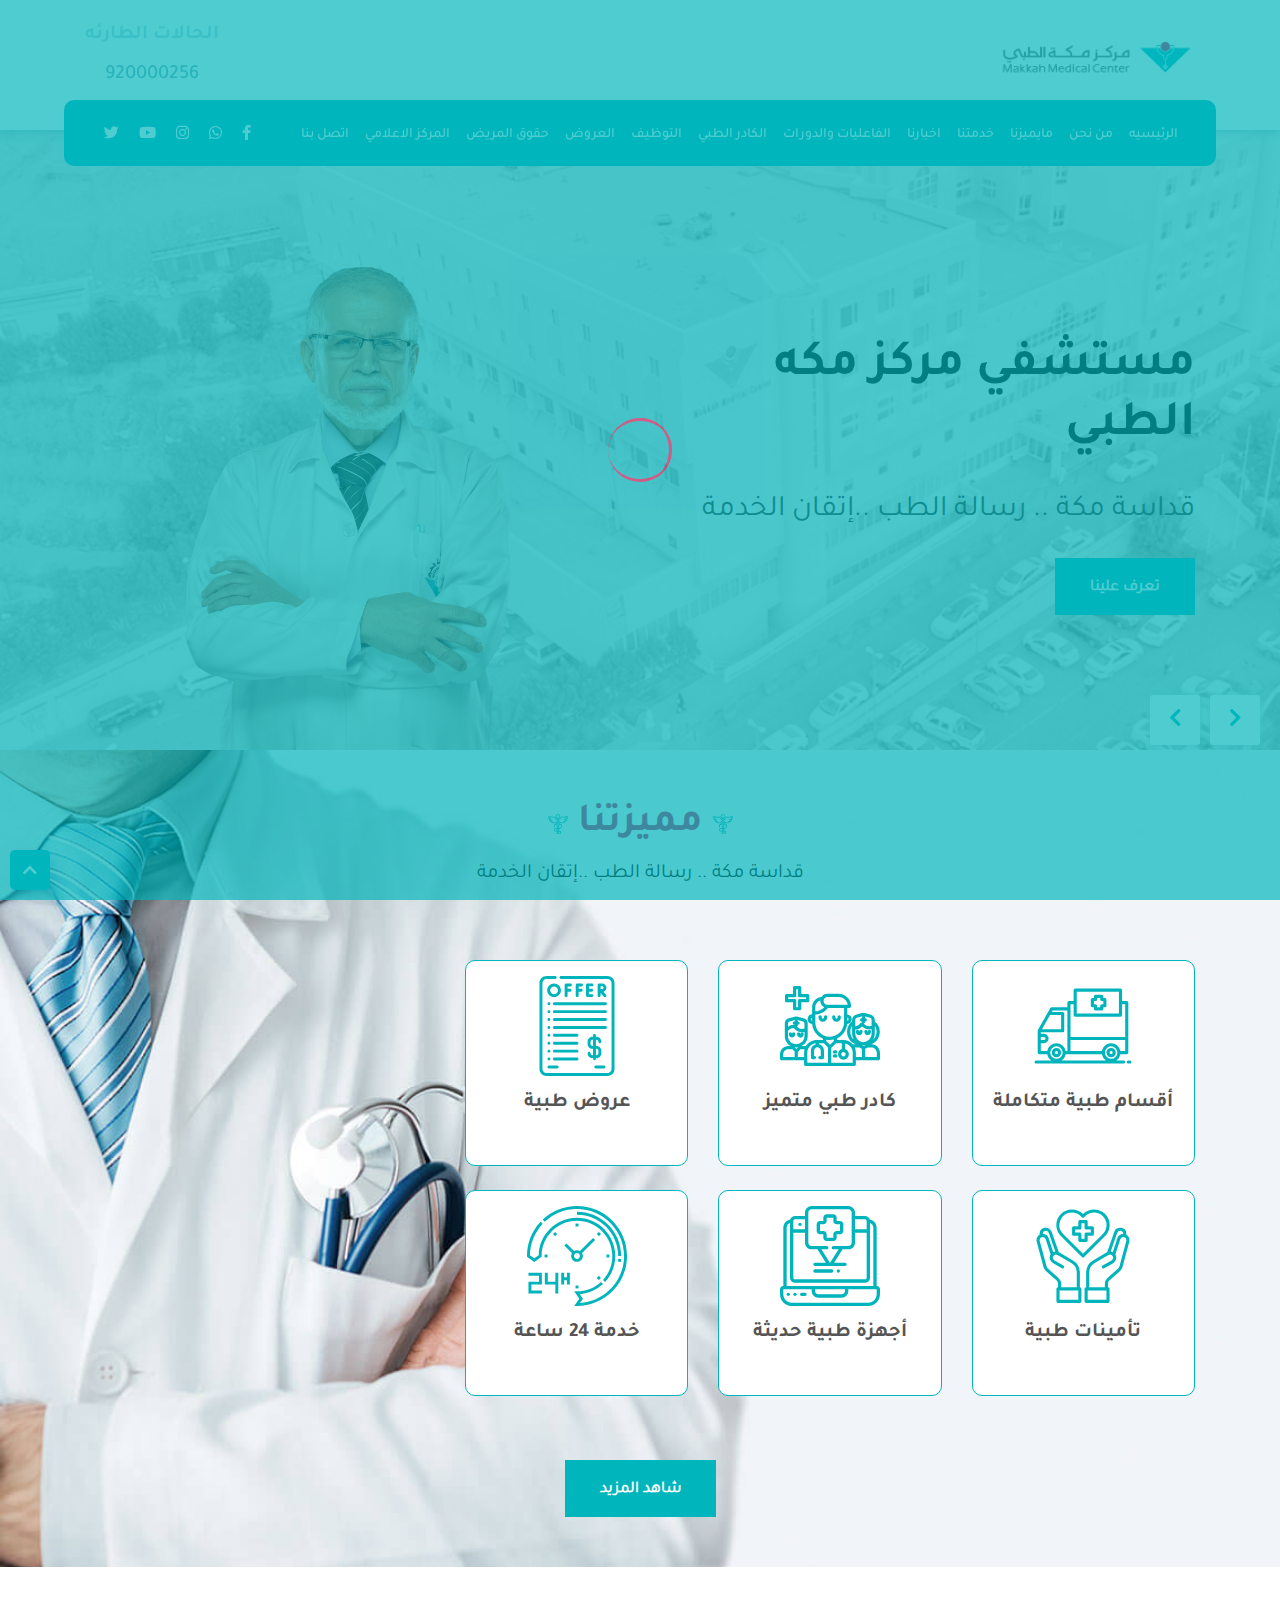
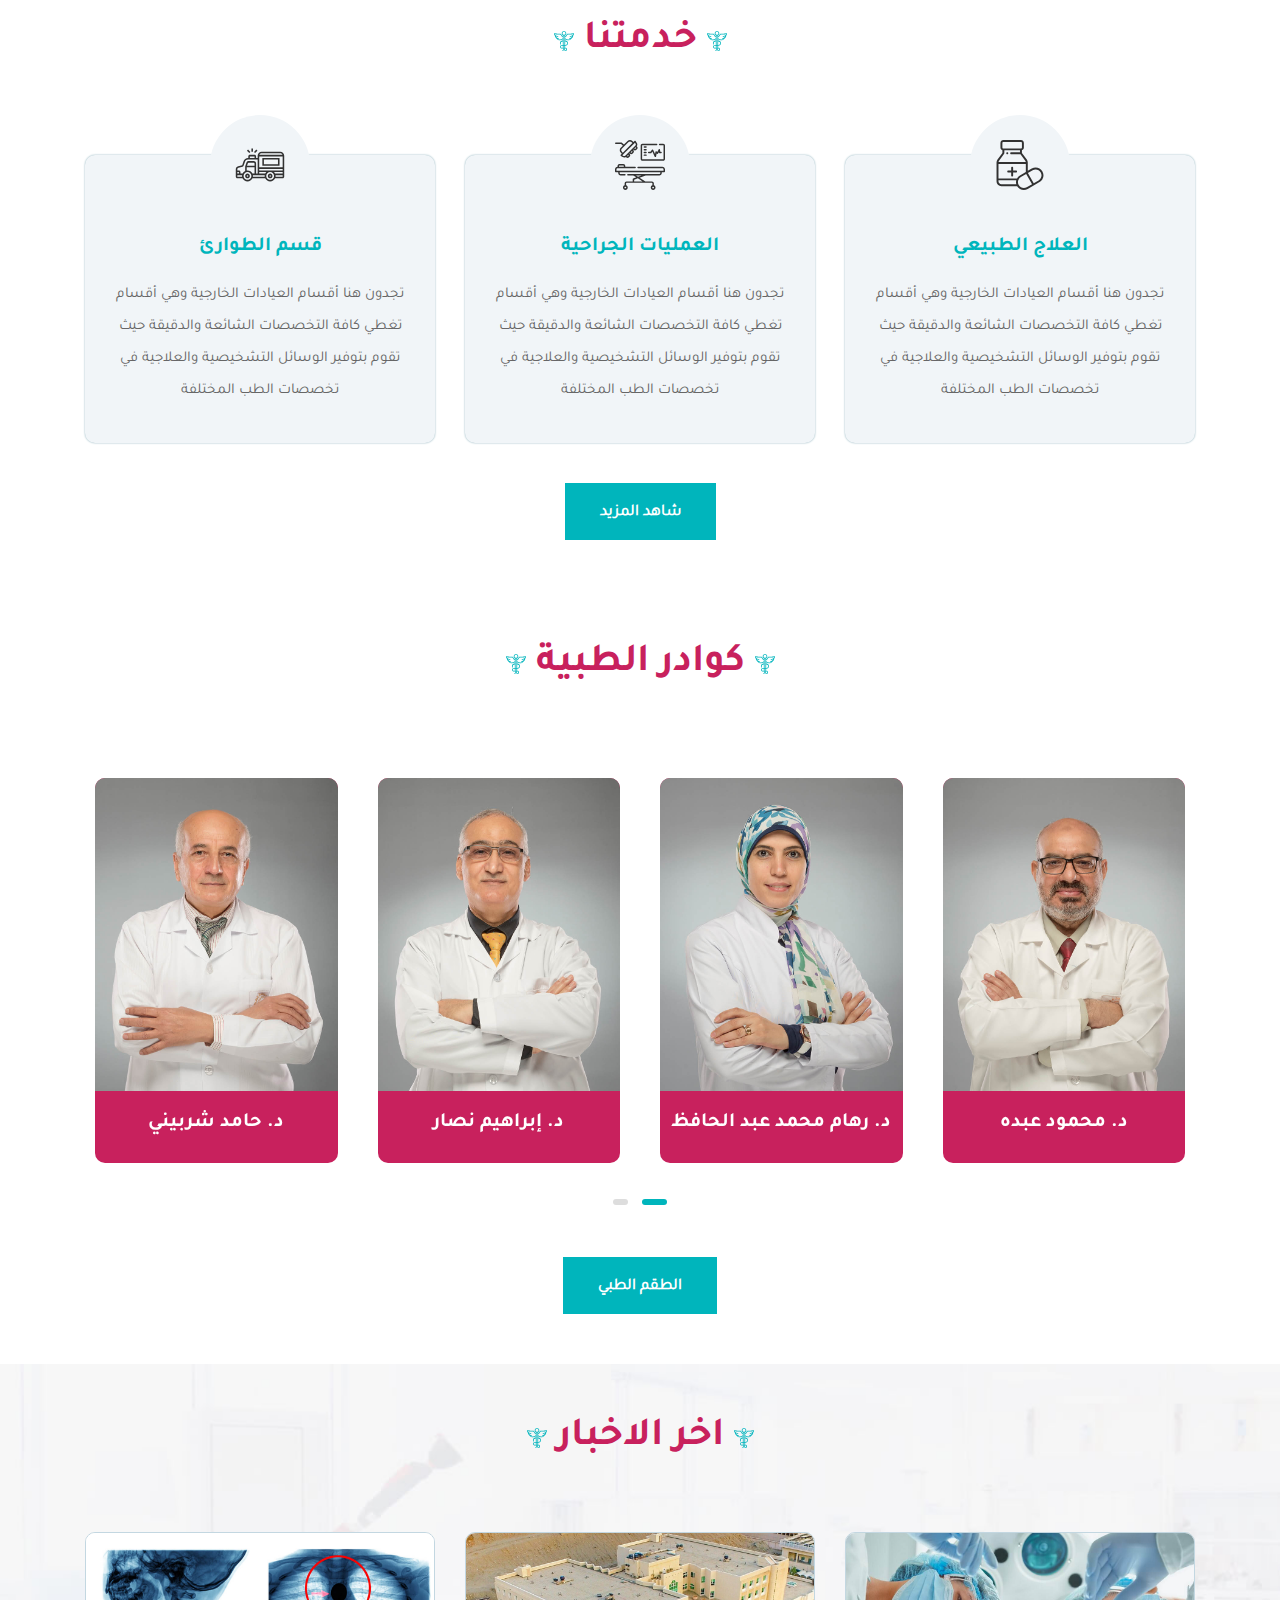
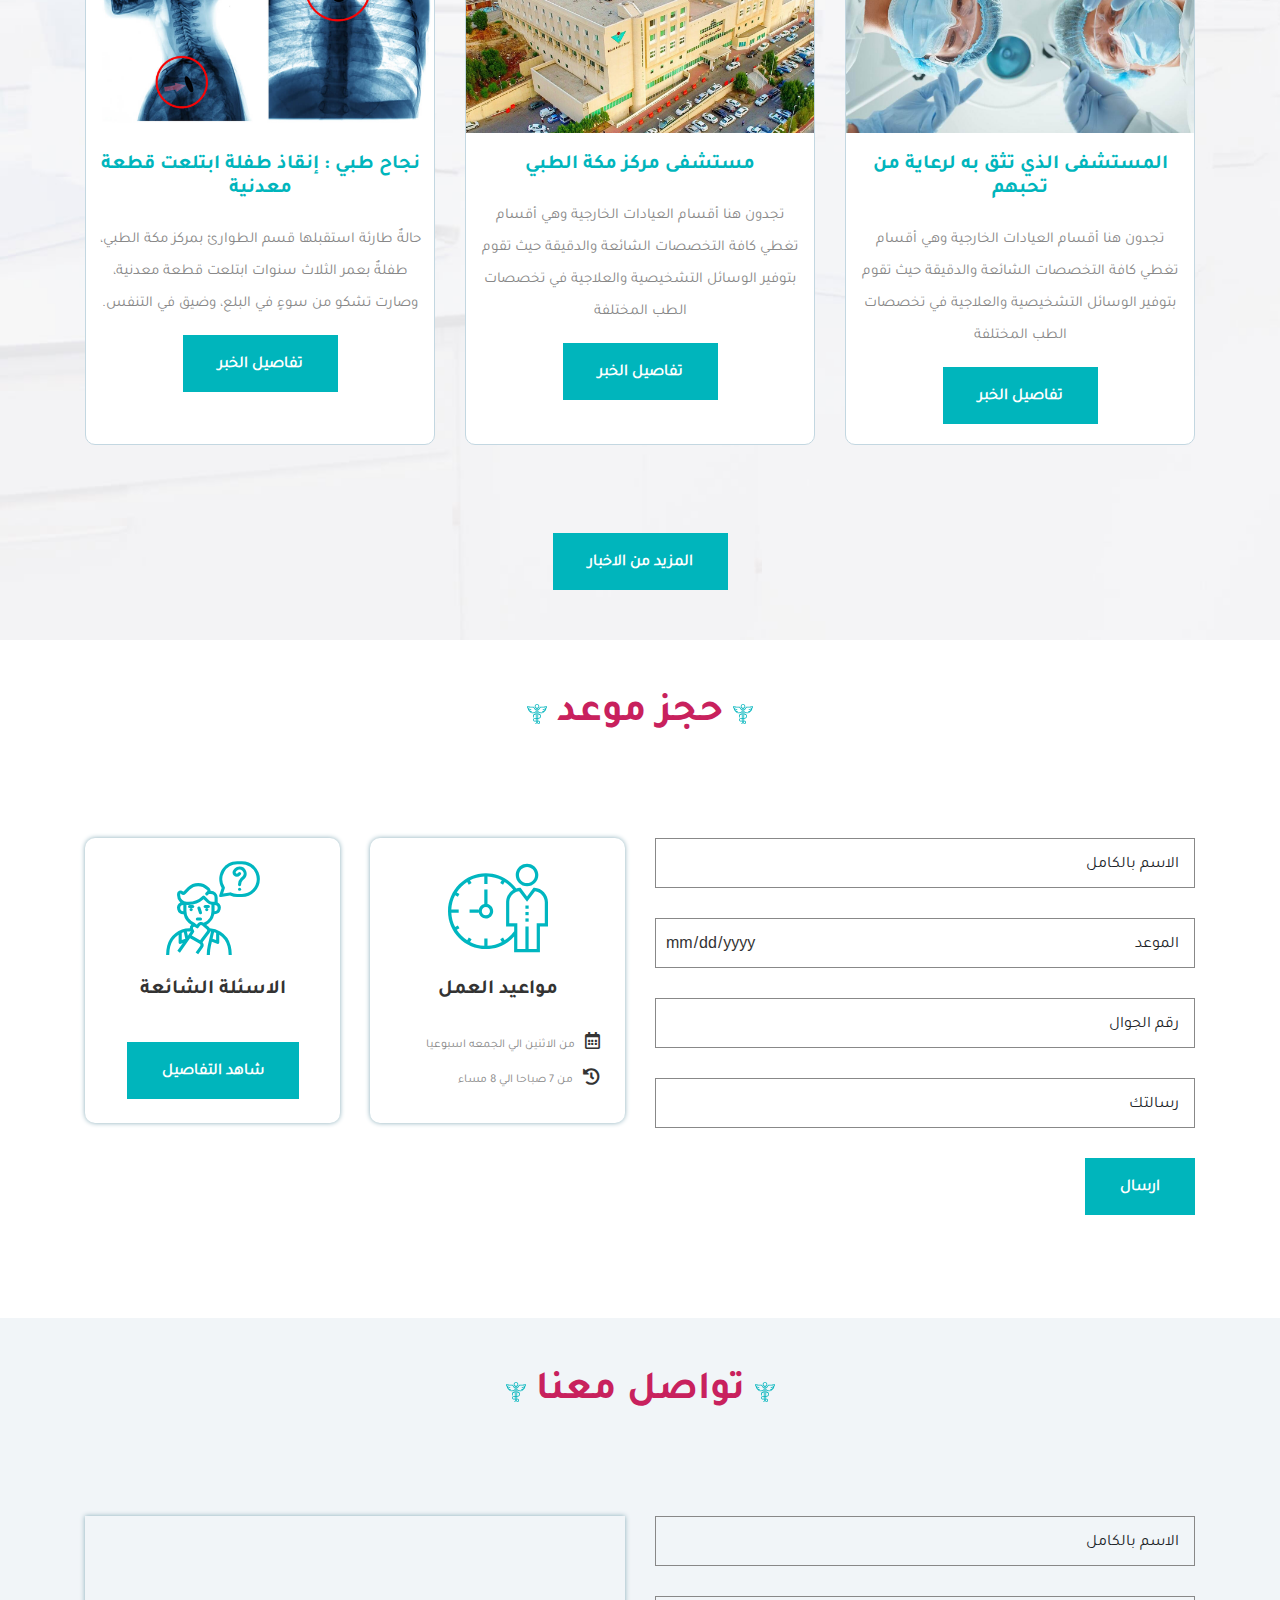
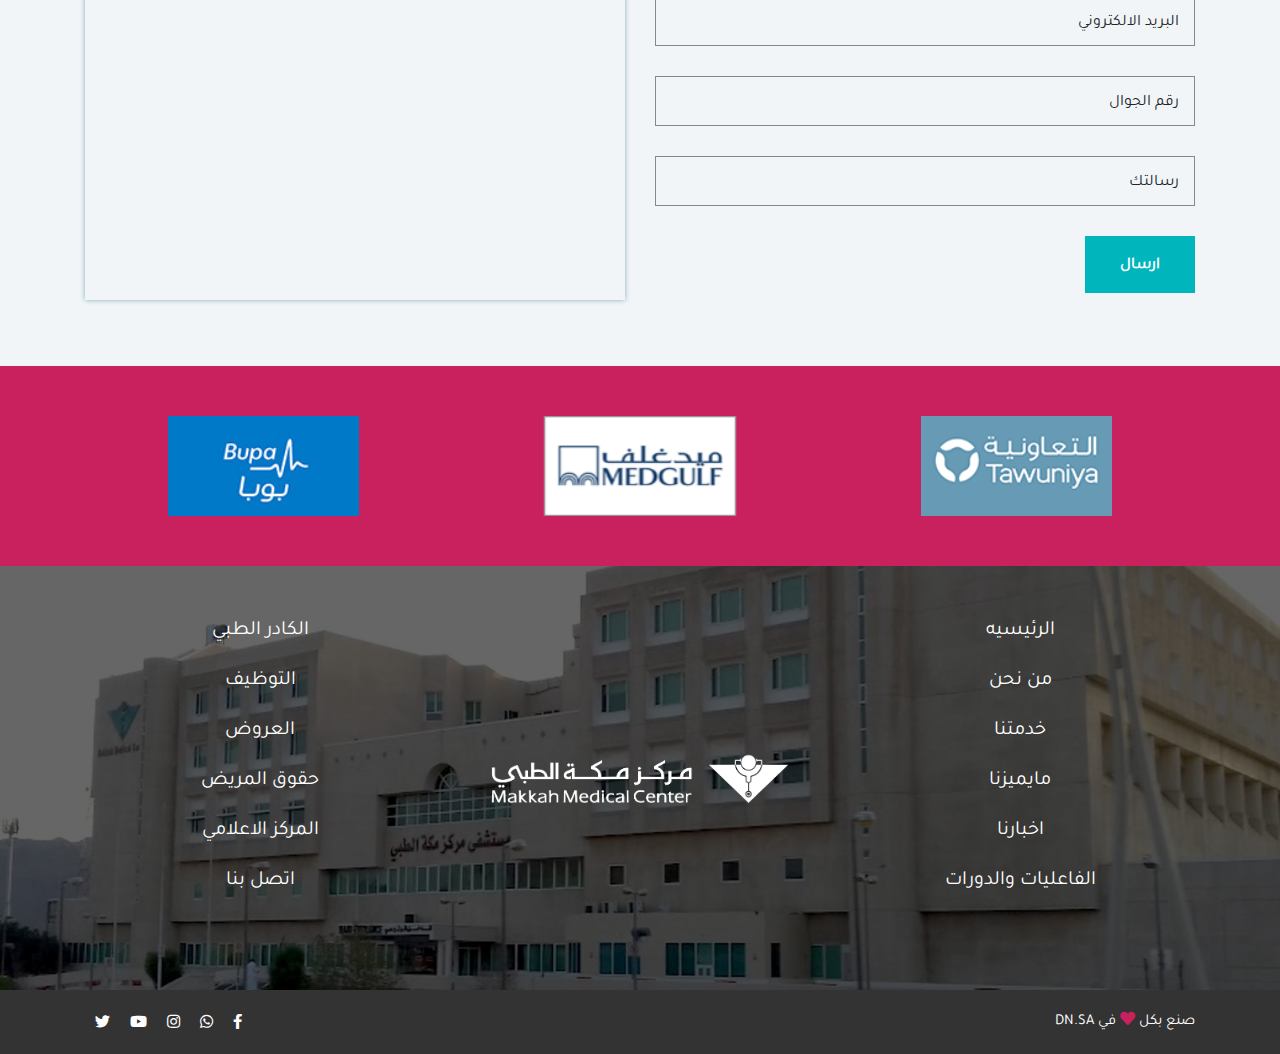
<file: index.html>
<!DOCTYPE html>
<html>
    <head>
        <!--start the meta tags-->
        <!--meta tag for utf-8 code for ar and en-->
        <meta charset="utf-8">
        <!--meta tag for description of website-->
        <meta name="description" content="....">
        <!--meta tag for the author of website-->
        <meta name="author" content="misara adel">
        <!--meta tag for make website compatible with all screen devices-->
        <meta name="viewport" content="width=device-width, initial-scale=1, shrink-to-fit=no">
        <!--end the meta tags-->
        <!--title tag for website appear in tab-->
        <title>مركز مكة الطبي</title>
        <!-- the style link for image icon-->
        <link rel="shortcut icon" href="assets/images/favicon.jpg" type="image/x-icon"/>
        <!--start the intialize of css library files-->
        <!--the intilize of fontawsome lib-->
        <link rel="stylesheet" href="assets/css/lib/all.min.css">
        <!--the intilize of animate lib used with wow js lib-->
        <link rel="stylesheet" href="assets/css/lib/animate.css">
        <!--the intilize of bootstrap en version lib-->
        <!-- <link rel="stylesheet" href="assets/css/lib/bootstrap.css"> -->
        <!--the intilize of bootstrap ar version lib-->
        <link rel="stylesheet" href="assets/css/lib/bootstrap-rtl.min.css">
        <!--the intilize of owl carousel lib-->
        <link rel="stylesheet" href="assets/css/lib/owl.carousel.min.css">
        <!--the intilize of dots that appear with owl carousel -->
        <link rel="stylesheet" href="assets/css/lib/owl.theme.default.css">
        <!--end the intialize of css library files-->
        <!--start the intilalize of css files -->
        <!--the stylesheet en file-->
        <link rel="stylesheet" href="assets/css/style.css">
        <!--the media file screen -->
        <link rel="stylesheet" href="assets/css/media.css">
        <!--end the intilalize of css files-->
    </head>
    <body>
        <!--start nav-->
        <nav class="navbar">
            <div class="top-nav">
                <div class="container">
                    <div class="top-nav-content">
                        <div class="content-items">
                            <div class="navbar-toggler">
                                <svg width="60" height="60" viewBox="0 0 200 200">
                                    <g stroke-width="6.5" stroke-linecap="round">
                                      <path
                                        d="M72 82.286h28.75"
                                        fill="#00B5BC"
                                        fill-rule="evenodd"
                                        stroke="#00B5BC"
                                      />
                                      <path
                                        d="M100.75 103.714l72.482-.143c.043 39.398-32.284 71.434-72.16 71.434-39.878 0-72.204-32.036-72.204-71.554"
                                        fill="none"
                                        stroke="#00B5BC"
                                      />
                                      <path
                                        d="M72 125.143h28.75"
                                        fill="#00B5BC"
                                        fill-rule="evenodd"
                                        stroke="#00B5BC"
                                      />
                                      <path
                                        d="M100.75 103.714l-71.908-.143c.026-39.638 32.352-71.674 72.23-71.674 39.876 0 72.203 32.036 72.203 71.554"
                                        fill="none"
                                        stroke="#00B5BC"
                                      />
                                      <path
                                        d="M100.75 82.286h28.75"
                                        fill="#00B5BC"
                                        fill-rule="evenodd"
                                        stroke="#00B5BC"
                                      />
                                      <path
                                        d="M100.75 125.143h28.75"
                                        fill="#00B5BC"
                                        fill-rule="evenodd"
                                        stroke="#00B5BC"
                                      />
                                    </g>
                                </svg>
                            </div>
                            <a href="#" class="brand-name">
                                <img src="assets/images/logo.png" alt="">
                            </a>
                        </div>
                        <div class="call-number">
                            <p>الحالات الطارئه</p>
                            <a href="tel:920000256">920000256</a>
                        </div>
                    </div>
                        
                </div>
            </div>
            <div class="bottom-nav">
                 <div class="container">
                    <div class="nav-content">
                        <ul class="data-content">
                            <li class="list-item">
                               <a href="#head" class="list-link">الرئيسيه</a>
                            </li>
                            <li class="list-item">
                               <a href="#about" class="list-link">
                                   من نحن  
                               </a>
                            </li>
                            <li class="list-item">
                               <a href="#about" class="list-link">
                                   مايميزنا 
                               </a>
                            </li>
                            <li class="list-item">
                               <a href="#services" class="list-link">
                                   خدمتنا
                               </a>
                            </li>
                            <li class="list-item">
                               <a href="#news" class="list-link">
                                   اخبارنا
                               </a>
                            </li>
                            
                            <li class="list-item">
                                <a href="#" class="list-link">
                                    الفاعليات والدورات
                                </a>
                             </li>
                            <li class="list-item">
                               <a href="#teamwork" class="list-link">
                                   الكادر الطبي 
                               </a>
                            </li>
                            <li class="list-item">
                               <a href="#" class="list-link">
                                   التوظيف
                               </a>
                            </li>
                            
                            <li class="list-item">
                                <a href="#" class="list-link">
                                    العروض
                                </a>
                            </li>
                             
                            <li class="list-item">
                                <a href="#" class="list-link">
                                    حقوق المريض
                                </a>
                            </li>
                            
                            <li class="list-item">
                                <a href="#" class="list-link">
                                    المركز الاعلامي
                                </a>
                             </li>
                            <li class="list-item">
                               <a href="#cotact" class="list-link">
                                   اتصل بنا 
                               </a>
                            </li>
                        </ul>
                        <ul class="socail-network"> 
                            <li>
                                <a href="#">
                                    <i class="fab fa-facebook-f"></i>
                                </a>
                            </li>
                            <li>
                                <a href="#">
                                    <i class="fab fa-whatsapp"></i>
                                </a>
                            </li>
                            <li>
                                <a href="#">
                                    <i class="fab fa-instagram"></i>
                                </a>
                            </li>
                            <li>
                                <a href="#">
                                    <i class="fab fa-youtube"></i>
                                </a>
                            </li>
                            <li>
                                <a href="#">
                                    <i class="fab fa-twitter"></i>
                                </a>
                            </li>
                        </ul>
                    </div>
                 </div>
            </div>
        </nav>
        <!--end nav-->
        <!--start main-->
        <main>
            <!--start header-->
            <header id="head">
                <div class="owl-carousel owl-theme owl-header">
                    <div class="item" style="background: url('assets/images/header_1.jpg');">
                        <div class="container">
                            <div class="row">
                                <div class="col-lg-6 col-md-6 col-12 mb-5">
                                    <div class="content">
                                        <h4>مستشفي مركز مكه الطبي</h4>
                                        <p>
                                            قداسة مكة .. رسالة الطب ..إتقان الخدمة
                                        </p>
                                        <a href="#" class="custom-bnt">
                                            <span>تعرف علينا</span>
                                        </a>
                                    </div>
                                </div>
                                <div class="col-lg-6 col-md-6 col-12">
                                    <div class="image-content">
                                        <img src="assets/images/slide_1.png" alt="">
                                    </div>
                                </div>
                            </div>
                        </div>
                    </div>
                    <div class="item" style="background: url('assets/images/header_2.jpg');">
                        <div class="container">
                            <div class="row">
                                <div class="col-lg-6 col-md-6 col-12 mb-5">
                                    <div class="content">
                                        <h4>مستشفي مركز مكه الطبي</h4>
                                        <p>
                                            قداسة مكة .. رسالة الطب ..إتقان الخدمة
                                        </p>
                                        <a href="#" class="custom-bnt">
                                            <span>تعرف علينا</span>
                                        </a>
                                    </div>
                                </div>
                                <div class="col-lg-6 col-md-6 col-12">
                                    <div class="image-content">
                                        <img src="assets/images/slide_2.png" alt="">
                                    </div>
                                </div>
                            </div>
                        </div>
                    </div>
                    <div class="item" style="background: url('assets/images/header_1.jpg');">
                        <div class="container">
                            <div class="row">
                                <div class="col-lg-6 col-md-6 col-12 mb-5">
                                    <div class="content">
                                        <h4>مستشفي مركز مكه الطبي</h4>
                                        <p>
                                            قداسة مكة .. رسالة الطب ..إتقان الخدمة
                                        </p>
                                        <a href="#" class="custom-bnt">
                                            <span>تعرف علينا</span>
                                        </a>
                                    </div>
                                </div>
                                <div class="col-lg-6 col-md-6 col-12">
                                    <div class="image-content">
                                        <img src="assets/images/slide_3.png" alt="">
                                    </div>
                                </div>
                            </div>
                        </div>
                    </div>
                    <div class="item" style="background: url('assets/images/header_2.jpg');">
                        <div class="container">
                            <div class="row">
                                <div class="col-lg-6 col-md-6 col-12 mb-5">
                                    <div class="content">
                                        <h4>مستشفي مركز مكه الطبي</h4>
                                        <p>
                                            قداسة مكة .. رسالة الطب ..إتقان الخدمة
                                        </p>
                                        <a href="#" class="custom-bnt">
                                            <span>تعرف علينا</span>
                                        </a>
                                    </div>
                                </div>
                                <div class="col-lg-6 col-md-6 col-12">
                                    <div class="image-content">
                                        <img src="assets/images/slide_4.png" alt="">
                                    </div>
                                </div>
                            </div>
                        </div>
                    </div>
                </div>
            </header>
            <!--start about us-->
            <section class="about-us" id="about">
                <div class="container">
                    <div class="heading">
                        <h4>مميزتنا</h4>
                        <p>
                            قداسة مكة .. رسالة الطب ..إتقان الخدمة
                        </p>
                    </div>
                    <div class="row">
                       <div class="col-lg-8 col-md-12 col-12">
                           <div class="row">
                               <div class="col-lg-4 col-md-6 col-12 mb-4">
                                    <div class="box">
                                        <div class="image-content">
                                            <img src="assets/images/ambulance.svg" alt="" />
                                        </div>
                                        <div class="content">
                                            <h4> أقسام طبية متكاملة</h4>
                                        </div>
                                    </div>
                               </div>
                               <div class="col-lg-4 col-md-6 col-12 mb-4">
                                    <div class="box">
                                        <div class="image-content">
                                            <img src="assets/images/doctors.svg" alt="" />
                                        </div>
                                        <div class="content">
                                            <h4>كادر طبي متميز</h4>
                                        </div>
                                    </div>
                               </div>
                               <div class="col-lg-4 col-md-6 col-12 mb-4">
                                    <div class="box">
                                        <div class="image-content">
                                            <img src="assets/images/offer.svg" alt="" />
                                        </div>
                                        <div class="content">
                                            <h4> عروض طبية</h4>
                                        </div>
                                    </div>
                               </div>
                               <div class="col-lg-4 col-md-6 col-12 mb-4">
                                    <div class="box">
                                        <div class="image-content">
                                            <img src="assets/images/healthcare.svg" alt="" />
                                        </div>
                                        <div class="content">
                                            <h4> تأمينات طبية</h4>
                                        </div>
                                    </div>
                               </div>
                               <div class="col-lg-4 col-md-6 col-12 mb-4">
                                    <div class="box">
                                        <div class="image-content">
                                            <img src="assets/images/healthcare_device.svg" alt="" />
                                        </div>
                                        <div class="content">
                                            <h4>أجهزة طبية حديثة</h4>
                                        </div>
                                    </div>
                               </div>
                               <div class="col-lg-4  col-md-6 col-12 mb-4">
                                    <div class="box">
                                        <div class="image-content">
                                            <img src="assets/images/24_hours.svg" alt="" />
                                        </div>
                                        <div class="content">
                                            <h4>خدمة 24 ساعة</h4>
                                        </div>
                                    </div>
                               </div>

                           </div>
                       </div>
                        <div class="col-12">
                            <div class="button-contain">
                                <a href="#" class="custom-bnt">
                                    <span>شاهد المزيد</span>
                                </a>
                            </div>
                        </div>
                    </div>
                </div>
            </section>
            <!--start services-->
            <section class="services" id="services">
                <div class="container">
                    <div class="heading">
                        <h4>خدمتنا</h4>
                    </div>
                    <div class="row">
                        <div class="col-lg-4 col-md-4 col-12">
                            <div class="box">
                                <div class="image-content">
                                    <img src="assets/images/water.svg" alt="">
                                </div>
                                <div class="content">
                                    <h4>العلاج الطبيعي</h4>
                                    <p>
                                        تجدون هنا أقسام العيادات الخارجية وهي أقسام تغطي كافة التخصصات الشائعة والدقيقة حيث تقوم بتوفير الوسائل التشخيصية والعلاجية في تخصصات الطب المختلفة
                                    </p>
                                </div>
                            </div>
                        </div>
                        <div class="col-lg-4 col-md-4 col-12">
                            <div class="box">
                                <div class="image-content">
                                    <img src="assets/images/surgery_room.svg" alt="">
                                </div>
                                <div class="content">
                                    <h4>العمليات الجراحية</h4>
                                    <p>
                                        تجدون هنا أقسام العيادات الخارجية وهي أقسام تغطي كافة التخصصات الشائعة والدقيقة حيث تقوم بتوفير الوسائل التشخيصية والعلاجية في تخصصات الطب المختلفة    
                                    </p>
                                </div>
                            </div>
                        </div>
                        <div class="col-lg-4 col-md-4 col-12">
                            <div class="box">
                                <div class="image-content">
                                    <img src="assets/images/emergecy_car.svg" alt="">
                                </div>
                                <div class="content">
                                    <h4>قسم الطوارئ</h4>
                                    <p>
                                        تجدون هنا أقسام العيادات الخارجية وهي أقسام تغطي كافة التخصصات الشائعة والدقيقة حيث تقوم بتوفير الوسائل التشخيصية والعلاجية في تخصصات الطب المختلفة
                                    </p>
                                </div>
                            </div>
                        </div>
                        <div class="col-12">
                            <div class="button-contain">
                                <a href="#" class="custom-bnt">
                                    <span>شاهد المزيد</span>
                                </a>
                            </div>
                        </div>
                    </div>
                </div>
            </section>
            <!--start teamwork-->
            <section class="teamwork" id="teamwork">
                <div class="container">
                    <div class="heading">
                        <h4>كوادر الطبية</h4>
                    </div>
                    <div class="row">
                        <div class="col-12">
                            <div class="owl-carousel owl-theme owl-partner">
                                <div class="item">
                                    <div class="team-box">
                                        <div class="image-content">
                                            <img src="assets/images/doctor_3.jpg" alt="">
                                            <div class="content-type">
                                                <p>اخصائي بطنه</p>
                                            </div>
                                        </div>
                                        <div class="content">
                                            <h4>د. محمود عبده </h4>
                                        </div>
                                    </div>
                                </div>
                                <div class="item">
                                    <div class="team-box">
                                        <div class="image-content">
                                            <img src="assets/images/doctor_4.jpg" alt="">
                                            <div class="content-type">
                                                <p>نائب طب العيون </p>
                                            </div>
                                        </div>
                                        <div class="content">
                                            <h4>د. رهام محمد عبد الحافظ </h4>
                                        </div>
                                    </div>
                                </div>
                                <div class="item">
                                    <div class="team-box">
                                        <div class="image-content">
                                            <img src="assets/images/doctor_5.jpg" alt="">
                                            <div class="content-type">
                                                <p>نائب جراحة العظام </p>
                                            </div>
                                        </div>
                                        <div class="content">
                                            <h4>د. إبراهيم نصار </h4>
                                        </div>
                                    </div>
                                </div>
                                <div class="item">
                                    <div class="team-box">
                                        <div class="image-content">
                                            <img src="assets/images/doctor_6.jpg" alt="">
                                            <div class="content-type">
                                                <p>استشاري الأنف والأذن والحنجرة </p>
                                            </div>
                                        </div>
                                        <div class="content">
                                            <h4>د. حامد شربيني</h4>
                                        </div>
                                    </div>
                                </div>
                                <div class="item">
                                    <div class="team-box">
                                        <div class="image-content">
                                            <img src="assets/images/doctor_7.jpg" alt="">
                                            <div class="content-type">
                                                <p>نائب جراحة عظام </p>
                                            </div>
                                        </div>
                                        <div class="content">
                                            <h4>د. محمد فهمي عوض الله </h4>
                                        </div>
                                    </div>
                                </div>
                                <div class="item">
                                    <div class="team-box">
                                        <div class="image-content">
                                            <img src="assets/images/doctor_8.jpg" alt="">
                                            <div class="content-type">
                                                <p>طبيب مقيم أنف وأذن وحنجرة </p>
                                            </div>
                                        </div>
                                        <div class="content">
                                            <h4>د. تيسير محمد البيريص</h4>
                                        </div>
                                    </div>
                                </div>
                            </div>
                        </div>
                        <div class="col-12">
                            <div class="button-contain">
                                <a href="doctors.html" class="custom-bnt">
                                    <span>الطقم الطبي </span>
                                </a>
                            </div>
                        </div>
                    </div>
                </div>
            </section>
            <!--start news-->
            <section class="news" id="news" style="background: url('assets/images/news.jpg');">
                <div class="container">
                    <div class="heading">
                        <h4>اخر الاخبار</h4>
                    </div>
                    <div class="row">
                        <div class="col-lg-4 col-md-4 col-12 mb-5">
                            <div class="box">
                                <div class="image-content">
                                    <img src="assets/images/blog_1.jpg" alt="">
                                    <div class="new-type">
                                        <p>خبر عام عن المستشفي</p>
                                    </div>
                                </div>
                                <div class="content">
                                    <h4>المستشفى الذي تثق به لرعاية من تحبهم</h4>
                                    <p>
                                        تجدون هنا أقسام العيادات الخارجية وهي أقسام تغطي كافة التخصصات الشائعة والدقيقة حيث تقوم بتوفير الوسائل التشخيصية والعلاجية في تخصصات الطب المختلفة
                                    </p>
                                    <a href="#" class="custom-bnt">
                                        <span>تفاصيل الخبر</span>
                                    </a>
                                </div>
                            </div>
                        </div>
                        <div class="col-lg-4 col-md-4 col-12 mb-5">
                            <div class="box">
                                <div class="image-content">
                                    <img src="assets/images/blog_2.jpg" alt="">
                                    <div class="new-type">
                                        <p>خبر عام عن المستشفي</p>
                                    </div>
                                </div>
                                <div class="content">
                                    <h4>مستشفى مركز مكة الطبي</h4>
                                    <p>
                                        تجدون هنا أقسام العيادات الخارجية وهي أقسام تغطي كافة التخصصات الشائعة والدقيقة حيث تقوم بتوفير الوسائل التشخيصية والعلاجية في تخصصات الطب المختلفة    
                                    </p>
                                    <a href="#" class="custom-bnt">
                                        <span>تفاصيل الخبر</span>
                                    </a>
                                </div>
                            </div>
                        </div>
                        <div class="col-lg-4 col-md-4 col-12 mb-5">
                            <div class="box">
                                <div class="image-content">
                                    <img src="assets/images/blog_3.jpg" alt="">
                                    <div class="new-type">
                                        <p>خبر عام عن المستشفي</p>
                                    </div>
                                </div>
                                <div class="content">
                                    <h4>نجاح طبي   :   إنقاذ طفلة  ابتلعت قطعة معدنية</h4>
                                    <p>
                                        حالةٌ طارئة استقبلها قسم الطوارئ بمركز مكة الطبي، طفلةٌ بعمر الثلاث سنوات ابتلعت قطعة معدنية، وصارت تشكو من سوءٍ في البلع، وضيق في التنفس.

                                    </p>
                                    <a href="#" class="custom-bnt">
                                        <span>تفاصيل الخبر</span>
                                    </a>
                                </div>
                            </div>
                        </div>
                        <div class="col-12">
                            <div class="button-contain">
                                <a href="#" class="custom-bnt">
                                    <span>المزيد من الاخبار</span>
                                </a>
                            </div>
                        </div>
                    </div>
                </div>
            </section>
            <!--satrt contact us-->
            <section class="requset-time">
                <div class="container">
                    <div class="heading">
                        <h4>حجز موعد</h4>
                    </div>
                    <div class="row">
                        <div class="col-lg-6 col-md-6 col-12 mb-5">
                            <form class="form">
                                <div class="from-group">
                                    <input type="text" class="form-control" name="firstName" autocomplete="off" required>
                                    <label for="firstName" class="label">
                                        <span class="label-content">الاسم بالكامل</span>
                                    </label>
                                </div>
                                <div class="from-group">
                                    <input type="date" class="form-control" name="emailAddress" autocomplete="off" required>
                                    <label for="emailAddress" class="label">
                                        <span class="label-content">الموعد</span>
                                    </label>
                                </div>
                                <div class="from-group">
                                    <input type="text" class="form-control" name="phoneNumber" autocomplete="off" required>
                                    <label for="phoneNumber" class="label">
                                        <span class="label-content">رقم الجوال</span>
                                    </label>
                                </div>

                                <div class="from-group">
                                    <input type="text" class="form-control" name="message" autocomplete="off" required>
                                    <label for="message" class="label">
                                        <span class="label-content">رسالتك</span>
                                    </label>
                                </div>
                                <div class="btn-contain">
                                    <button class="custom-bnt">
                                        <span>ارسال</span>
                                    </button>
                                </div>
                            </form>
                        </div>
                        <div class="col-lg-6 col-md-6 col-12">
                            <div class="data-content">
                                <div class="row">
                                    <div class="col-lg-6 col-md-6 col-12 mb-5">
                                        <div class="box">
                                            <div class="image-content">
                                                <img src="assets/images/time.svg" alt="">
                                            </div>
                                            <div class="content">
                                                <h4>مواعيد العمل</h4>
                                                <ul>
                                                    <li>
                                                        <span class="day"><i class="far fa-calendar-alt"></i></span>
                                                        <span class="data">من الاثنين الي الجمعه اسبوعيا</span>
                                                    </li>
                                                    <li>
                                                        <span class="day"><i class="fas fa-history"></i></span>
                                                        <span class="data">من 7 صباحا الي 8 مساء</span>
                                                    </li>
                                                </ul>
                                            </div>
                                        </div>
                                    </div>
                                    <div class="col-lg-6 col-md-6 col-12 mb-5">
                                        <div class="box">
                                            <div class="image-content">
                                                <img src="assets/images/problem.svg" alt="">
                                            </div>
                                            <div class="content">
                                                <h4>الاسئلة الشائعة</h4>
                                                <a href="#" class="custom-bnt">
                                                    <span>شاهد التفاصيل</span>
                                                </a>
                                            </div>
                                        </div>
                                    </div>
                                </div>
                            </div>
                        </div>
                    </div>
                </div>
            </section>
            <section class="contact-us" id="cotact">
                <div class="container">
                    <div class="heading">
                        <h4>تواصل معنا</h4>
                    </div>
                    <div class="row">
                        <div class="col-lg-6 col-md-6 col-12 mb-5">
                            <form class="form">
                                <div class="from-group">
                                    <input type="text" class="form-control" name="firstName" autocomplete="off" required>
                                    <label for="firstName" class="label">
                                        <span class="label-content">الاسم بالكامل</span>
                                    </label>
                                </div>
                                <div class="from-group">
                                    <input type="text" class="form-control" name="emailAddress" autocomplete="off" required>
                                    <label for="emailAddress" class="label">
                                        <span class="label-content">البريد الالكتروني</span>
                                    </label>
                                </div>
                                <div class="from-group">
                                    <input type="text" class="form-control" name="phoneNumber" autocomplete="off" required>
                                    <label for="phoneNumber" class="label">
                                        <span class="label-content">رقم الجوال</span>
                                    </label>
                                </div>

                                <div class="from-group">
                                    <input type="text" class="form-control" name="message" autocomplete="off" required>
                                    <label for="message" class="label">
                                        <span class="label-content">رسالتك</span>
                                    </label>
                                </div>
                                <div class="btn-contain">
                                    <button class="custom-bnt">
                                        <span>ارسال</span>
                                    </button>
                                </div>
                            </form>
                        </div>
                        <div class="col-lg-6 col-md-6 col-12">
                            <div class="data-content">
                                <iframe src="https://www.google.com/maps/embed?pb=!1m18!1m12!1m3!1d3713.527049458957!2d39.81053281425275!3d21.447827078717065!2m3!1f0!2f0!3f0!3m2!1i1024!2i768!4f13.1!3m3!1m2!1s0x15c21cac3a2ad359%3A0x3ecf1584f9c18c50!2sAl%20Umrah%2C%20Al%20Utaybiyyah%2C%20Makkah%2024237%2C%20Saudi%20Arabia!5e0!3m2!1sen!2seg!4v1622471989536!5m2!1sen!2seg" style="border:0;" allowfullscreen="" loading="lazy"></iframe>
                            </div>
                        </div>
                    </div>
                </div>
            </section>
            <!--start banners-->
            <section class="banners">
                <div class="container">
                    <div class="row">
                        <div class="col-12">
                            <div class="owl-carousel owl-theme owl-banner">
                                <div class="item">
                                    <img src="assets/images/banner_1.png" alt="">
                                </div>
                                <div class="item">
                                    <img src="assets/images/banner_2.png" alt="">
                                </div>
                                <div class="item">
                                    <img src="assets/images/banner_3.jpg" alt="">
                                </div>
                            </div>
                        </div>
                    </div>
                </div>
            </section>
        </main>
        <!--end main-->
        <!--start footer-->
        <footer>
            <div class="container">
                <div class="row">
                    <div class="col-lg-4 col-md-4 col-6 mb-4">
                        <ul class="list-contain">
                            <li>
                                <a href="#head">الرئيسيه</a>
                            </li>
                            <li>
                                <a href="#about">من نحن</a>
                            </li>
                            <li>
                                <a href="#services">
                                    خدمتنا
                                </a>
                             </li>
                            <li>
                                <a href="#about">مايميزنا</a>
                            </li>
                            <li>
                                <a href="#news">اخبارنا </a>
                            </li>
                            <li>
                                <a href="#">
                                    الفاعليات والدورات
                                </a>
                             </li>
                        </ul>
                    </div>
                    <div class="col-lg-4 mobile-none">
                        <div class="image-content">
                            <img src="assets/images/footer_logo.png" alt="">
                        </div>
                    </div>
                    <div class="col-lg-4 col-md-4 col-6 mb-4">
                        <ul class="list-contain">
                            <li>
                               <a href="#teamwork">
                                   الكادر الطبي 
                               </a>
                            </li>
                            <li>
                               <a href="#">
                                   التوظيف
                               </a>
                            </li>
                            
                            <li >
                                <a href="#">
                                    العروض
                                </a>
                            </li>
                             
                            <li>
                                <a href="#">
                                    حقوق المريض
                                </a>
                            </li>
                            
                            <li>
                                <a href="#">
                                    المركز الاعلامي
                                </a>
                             </li>
                            <li>
                               <a href="#cotact">
                                   اتصل بنا 
                               </a>
                            </li>
                        </ul>
                    </div>
                </div>
            </div>
        </footer>
        <div class="copyrights">
            <div class="container">
                <div class="content">
                    <p>   صنع بكل 
                        <i class="fas fa-heart"></i>
                        في DN.SA    
                        
                    </p>
                    <ul class="socail-network"> 
                        <li>
                            <a href="#">
                                <i class="fab fa-facebook-f"></i>
                            </a>
                        </li>
                        <li>
                            <a href="#">
                                <i class="fab fa-whatsapp"></i>
                            </a>
                        </li>
                        <li>
                            <a href="#">
                                <i class="fab fa-instagram"></i>
                            </a>
                        </li>
                        <li>
                            <a href="#">
                                <i class="fab fa-youtube"></i>
                            </a>
                        </li>
                        <li>
                            <a href="#">
                                <i class="fab fa-twitter"></i>
                            </a>
                        </li>
                    </ul>
                </div>
            </div>
        </div>
        <!--loading page-->
        <div class="loader">
            <div class="container">
                <div class="wrapper">
                    <div class="inner one"></div>
                    <div class="inner two"></div>
                    <div class="inner three"></div>
                </div>
            </div>
        </div>
        <!--Scroll to top button-->
        <a data-scroll href="#" class="scroll-top-btn" id="scroll-btn">
            <i class="fas fa-chevron-up"></i>
        </a>
        <!--start the intialize of js lib-->
        <!--first intilize jquery lib-->
        <script src="assets/js/lib/jquery4.js"></script>
        <!--second intialize popper js lib-->
        <script src="assets/js/lib/popper.js"></script>
        <!--third intialize bootstrap js lib-->
        <script src="assets/js/lib/bootstrap.js"></script>
        <!--intialize owl coursel js lib -->
        <script src="assets/js/lib/owl.carousel.min.js"></script>
        <!--intialize wow js lib-->
        <script src="assets/js/lib/wow.min.js"></script>
        <!--end the intialize of js lib-->
        <!--intialize main js file-->
        <script src="assets/js/main.js"></script>
    </body>
</html>
</file>
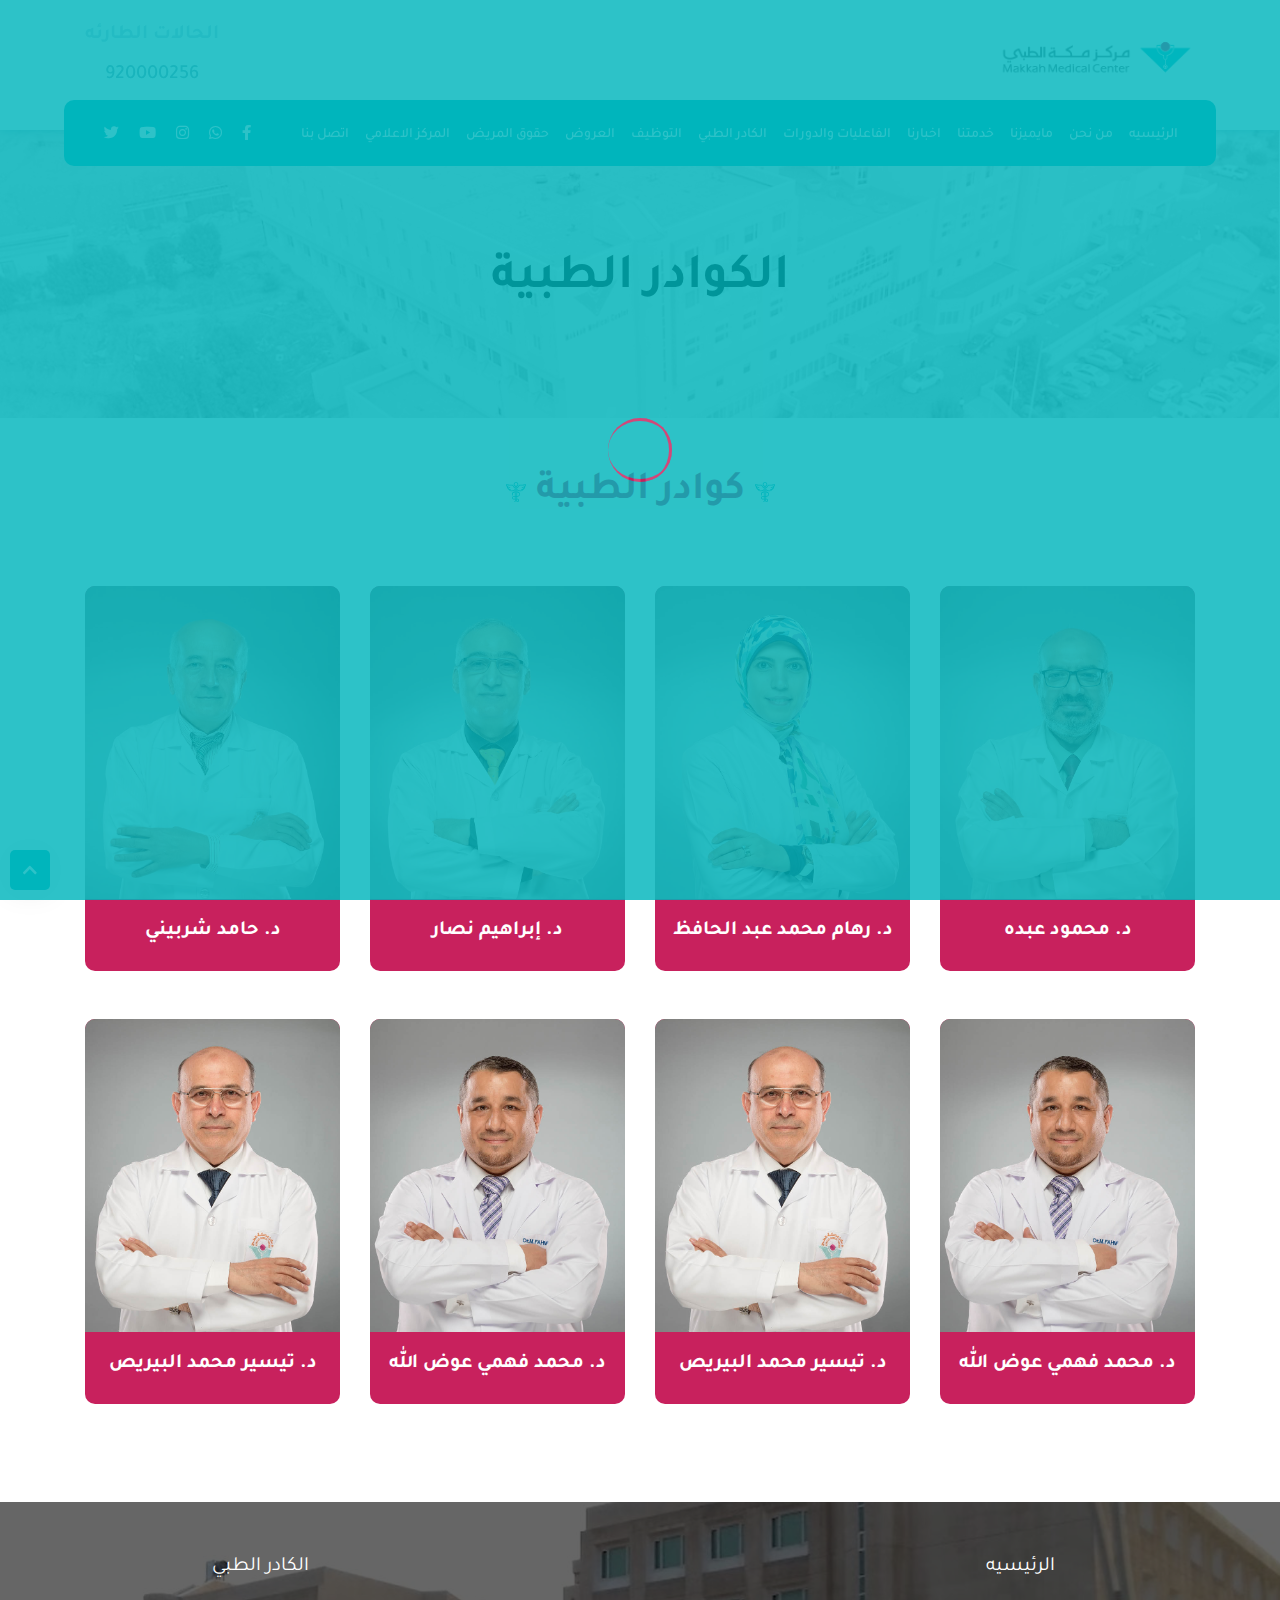
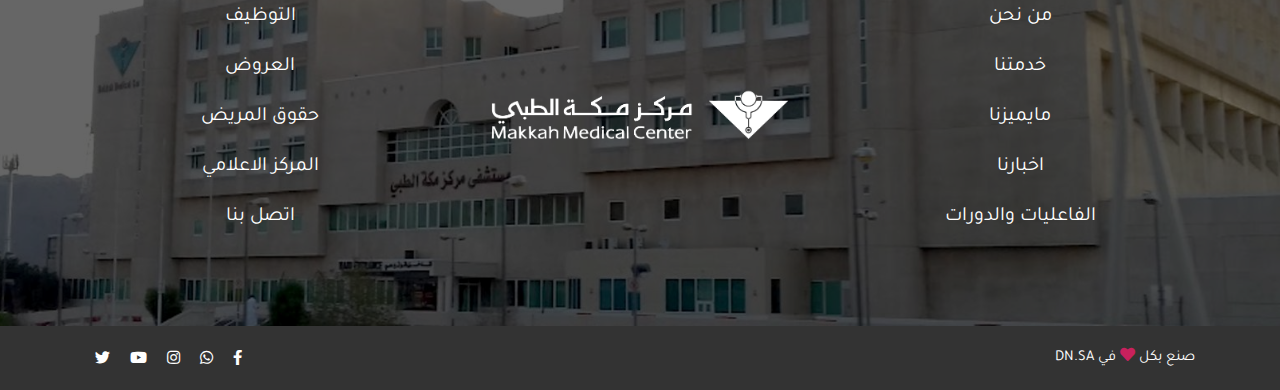
<file: doctors.html>
<!DOCTYPE html>
<html>
    <head>
        <!--start the meta tags-->
        <!--meta tag for utf-8 code for ar and en-->
        <meta charset="utf-8">
        <!--meta tag for description of website-->
        <meta name="description" content="....">
        <!--meta tag for the author of website-->
        <meta name="author" content="misara adel">
        <!--meta tag for make website compatible with all screen devices-->
        <meta name="viewport" content="width=device-width, initial-scale=1, shrink-to-fit=no">
        <!--end the meta tags-->
        <!--title tag for website appear in tab-->
        <title>مركز مكة الطبي</title>
        <!-- the style link for image icon-->
        <link rel="shortcut icon" href="assets/images/favicon.jpg" type="image/x-icon"/>
        <!--start the intialize of css library files-->
        <!--the intilize of fontawsome lib-->
        <link rel="stylesheet" href="assets/css/lib/all.min.css">
        <!--the intilize of animate lib used with wow js lib-->
        <link rel="stylesheet" href="assets/css/lib/animate.css">
        <!--the intilize of bootstrap en version lib-->
        <!-- <link rel="stylesheet" href="assets/css/lib/bootstrap.css"> -->
        <!--the intilize of bootstrap ar version lib-->
        <link rel="stylesheet" href="assets/css/lib/bootstrap-rtl.min.css">
        <!--the intilize of owl carousel lib-->
        <link rel="stylesheet" href="assets/css/lib/owl.carousel.min.css">
        <!--the intilize of dots that appear with owl carousel -->
        <link rel="stylesheet" href="assets/css/lib/owl.theme.default.css">
        <!--end the intialize of css library files-->
        <!--start the intilalize of css files -->
        <!--the stylesheet en file-->
        <link rel="stylesheet" href="assets/css/style.css">
        <!--the media file screen -->
        <link rel="stylesheet" href="assets/css/media.css">
        <!--end the intilalize of css files-->
    </head>
    <body>
        <!--start nav-->
        <nav class="navbar">
            <div class="top-nav">
                <div class="container">
                    <div class="top-nav-content">
                        <div class="content-items">
                            <div class="navbar-toggler">
                                <svg width="60" height="60" viewBox="0 0 200 200">
                                    <g stroke-width="6.5" stroke-linecap="round">
                                      <path
                                        d="M72 82.286h28.75"
                                        fill="#00B5BC"
                                        fill-rule="evenodd"
                                        stroke="#00B5BC"
                                      />
                                      <path
                                        d="M100.75 103.714l72.482-.143c.043 39.398-32.284 71.434-72.16 71.434-39.878 0-72.204-32.036-72.204-71.554"
                                        fill="none"
                                        stroke="#00B5BC"
                                      />
                                      <path
                                        d="M72 125.143h28.75"
                                        fill="#00B5BC"
                                        fill-rule="evenodd"
                                        stroke="#00B5BC"
                                      />
                                      <path
                                        d="M100.75 103.714l-71.908-.143c.026-39.638 32.352-71.674 72.23-71.674 39.876 0 72.203 32.036 72.203 71.554"
                                        fill="none"
                                        stroke="#00B5BC"
                                      />
                                      <path
                                        d="M100.75 82.286h28.75"
                                        fill="#00B5BC"
                                        fill-rule="evenodd"
                                        stroke="#00B5BC"
                                      />
                                      <path
                                        d="M100.75 125.143h28.75"
                                        fill="#00B5BC"
                                        fill-rule="evenodd"
                                        stroke="#00B5BC"
                                      />
                                    </g>
                                </svg>
                            </div>
                            <a href="#" class="brand-name">
                                <img src="assets/images/logo.png" alt="">
                            </a>
                        </div>
                        <div class="call-number">
                            <p>الحالات الطارئه</p>
                            <a href="tel:920000256">920000256</a>
                        </div>
                    </div>
                        
                </div>
            </div>
            <div class="bottom-nav">
                 <div class="container">
                    <div class="nav-content">
                        <ul class="data-content">
                            <li class="list-item">
                               <a href="#head" class="list-link">الرئيسيه</a>
                            </li>
                            <li class="list-item">
                               <a href="#about" class="list-link">
                                   من نحن  
                               </a>
                            </li>
                            <li class="list-item">
                               <a href="#about" class="list-link">
                                   مايميزنا 
                               </a>
                            </li>
                            <li class="list-item">
                               <a href="#services" class="list-link">
                                   خدمتنا
                               </a>
                            </li>
                            <li class="list-item">
                               <a href="#news" class="list-link">
                                   اخبارنا
                               </a>
                            </li>
                            
                            <li class="list-item">
                                <a href="#" class="list-link">
                                    الفاعليات والدورات
                                </a>
                             </li>
                            <li class="list-item">
                               <a href="#teamwork" class="list-link">
                                   الكادر الطبي 
                               </a>
                            </li>
                            <li class="list-item">
                               <a href="#" class="list-link">
                                   التوظيف
                               </a>
                            </li>
                            
                            <li class="list-item">
                                <a href="#" class="list-link">
                                    العروض
                                </a>
                            </li>
                             
                            <li class="list-item">
                                <a href="#" class="list-link">
                                    حقوق المريض
                                </a>
                            </li>
                            
                            <li class="list-item">
                                <a href="#" class="list-link">
                                    المركز الاعلامي
                                </a>
                             </li>
                            <li class="list-item">
                               <a href="#cotact" class="list-link">
                                   اتصل بنا 
                               </a>
                            </li>
                        </ul>
                        <ul class="socail-network"> 
                            <li>
                                <a href="#">
                                    <i class="fab fa-facebook-f"></i>
                                </a>
                            </li>
                            <li>
                                <a href="#">
                                    <i class="fab fa-whatsapp"></i>
                                </a>
                            </li>
                            <li>
                                <a href="#">
                                    <i class="fab fa-instagram"></i>
                                </a>
                            </li>
                            <li>
                                <a href="#">
                                    <i class="fab fa-youtube"></i>
                                </a>
                            </li>
                            <li>
                                <a href="#">
                                    <i class="fab fa-twitter"></i>
                                </a>
                            </li>
                        </ul>
                    </div>
                 </div>
            </div>
        </nav>
        <!--end nav-->
        <main>
            <section class="sub-header" style="background: url('assets/images/header_1.jpg');">
                <div class="container">
                    <div class="content">
                        <h4>
                            الكوادر الطبية
                        </h4>
                    </div>
                </div>
            </section>
            <section class="teamwork">
                <div class="container">
                    <div class="heading">
                        <h4>كوادر الطبية</h4>
                    </div>
                    <div class="row">
                        <div class="col-lg-3 col-md-6 col-12 mb-5">
                            <a href="single_doctor.html" class="team-box">
                                <div class="image-content">
                                    <img src="assets/images/doctor_3.jpg" alt="">
                                    <div class="content-type">
                                        <p>اخصائي بطنه</p>
                                    </div>
                                </div>
                                <div class="content">
                                    <h4>د. محمود عبده </h4>
                                </div>
                            </a>
                        </div>
                        <div class="col-lg-3 col-md-6 col-12 mb-5">
                            <a href="single_doctor.html" class="team-box">
                                <div class="image-content">
                                    <img src="assets/images/doctor_4.jpg" alt="">
                                    <div class="content-type">
                                        <p>نائب طب العيون </p>
                                    </div>
                                </div>
                                <div class="content">
                                    <h4>د. رهام محمد عبد الحافظ </h4>
                                </div>
                            </a>
                        </div>
                        <div class="col-lg-3 col-md-6 col-12 mb-5">
                            <a href="single_doctor.html" class="team-box">
                                <div class="image-content">
                                    <img src="assets/images/doctor_5.jpg" alt="">
                                    <div class="content-type">
                                        <p>نائب جراحة العظام </p>
                                    </div>
                                </div>
                                <div class="content">
                                    <h4>د. إبراهيم نصار </h4>
                                </div>
                            </a>
                        </div>
                        <div class="col-lg-3 col-md-6 col-12 mb-5">
                            <a href="single_doctor.html" class="team-box">
                                <div class="image-content">
                                    <img src="assets/images/doctor_6.jpg" alt="">
                                    <div class="content-type">
                                        <p>استشاري الأنف والأذن والحنجرة </p>
                                    </div>
                                </div>
                                <div class="content">
                                    <h4>د. حامد شربيني</h4>
                                </div>
                            </a>
                        </div>
                        <div class="col-lg-3 col-md-6 col-12 mb-5">
                            <a href="single_doctor.html" class="team-box">
                                <div class="image-content">
                                    <img src="assets/images/doctor_7.jpg" alt="">
                                    <div class="content-type">
                                        <p>نائب جراحة عظام </p>
                                    </div>
                                </div>
                                <div class="content">
                                    <h4>د. محمد فهمي عوض الله </h4>
                                </div>
                            </a>
                        </div>
                        <div class="col-lg-3 col-md-6 col-12 mb-5">
                            <a href="single_doctor.html" class="team-box">
                                <div class="image-content">
                                    <img src="assets/images/doctor_8.jpg" alt="">
                                    <div class="content-type">
                                        <p>طبيب مقيم أنف وأذن وحنجرة </p>
                                    </div>
                                </div>
                                <div class="content">
                                    <h4>د. تيسير محمد البيريص</h4>
                                </div>
                            </a>
                        </div>
                        <div class="col-lg-3 col-md-6 col-12 mb-5">
                            <a href="single_doctor.html" class="team-box">
                                <div class="image-content">
                                    <img src="assets/images/doctor_7.jpg" alt="">
                                    <div class="content-type">
                                        <p>نائب جراحة عظام </p>
                                    </div>
                                </div>
                                <div class="content">
                                    <h4>د. محمد فهمي عوض الله </h4>
                                </div>
                            </a>
                        </div>
                        <div class="col-lg-3 col-md-6 col-12 mb-5">
                            <a href="single_doctor.html" class="team-box">
                                <div class="image-content">
                                    <img src="assets/images/doctor_8.jpg" alt="">
                                    <div class="content-type">
                                        <p>طبيب مقيم أنف وأذن وحنجرة </p>
                                    </div>
                                </div>
                                <div class="content">
                                    <h4>د. تيسير محمد البيريص</h4>
                                </div>
                            </a>
                        </div>
                    </div>
                </div>
            </section>
        </main>
        <!--start footer-->
        <footer>
            <div class="container">
                <div class="row">
                    <div class="col-lg-4 col-md-4 col-6 mb-4">
                        <ul class="list-contain">
                            <li>
                                <a href="#head">الرئيسيه</a>
                            </li>
                            <li>
                                <a href="#about">من نحن</a>
                            </li>
                            <li>
                                <a href="#services">
                                    خدمتنا
                                </a>
                                </li>
                            <li>
                                <a href="#about">مايميزنا</a>
                            </li>
                            <li>
                                <a href="#news">اخبارنا </a>
                            </li>
                            <li>
                                <a href="#">
                                    الفاعليات والدورات
                                </a>
                                </li>
                        </ul>
                    </div>
                    <div class="col-lg-4 mobile-none">
                        <div class="image-content">
                            <img src="assets/images/footer_logo.png" alt="">
                        </div>
                    </div>
                    <div class="col-lg-4 col-md-4 col-6 mb-4">
                        <ul class="list-contain">
                            <li>
                                <a href="#teamwork">
                                    الكادر الطبي 
                                </a>
                            </li>
                            <li>
                                <a href="#">
                                    التوظيف
                                </a>
                            </li>
                            
                            <li >
                                <a href="#">
                                    العروض
                                </a>
                            </li>
                                
                            <li>
                                <a href="#">
                                    حقوق المريض
                                </a>
                            </li>
                            
                            <li>
                                <a href="#">
                                    المركز الاعلامي
                                </a>
                                </li>
                            <li>
                                <a href="#cotact">
                                    اتصل بنا 
                                </a>
                            </li>
                        </ul>
                    </div>
                </div>
            </div>
        </footer>
        <div class="copyrights">
            <div class="container">
                <div class="content">
                    <p>   صنع بكل 
                        <i class="fas fa-heart"></i>
                        في DN.SA    
                        
                    </p>
                    <ul class="socail-network"> 
                        <li>
                            <a href="#">
                                <i class="fab fa-facebook-f"></i>
                            </a>
                        </li>
                        <li>
                            <a href="#">
                                <i class="fab fa-whatsapp"></i>
                            </a>
                        </li>
                        <li>
                            <a href="#">
                                <i class="fab fa-instagram"></i>
                            </a>
                        </li>
                        <li>
                            <a href="#">
                                <i class="fab fa-youtube"></i>
                            </a>
                        </li>
                        <li>
                            <a href="#">
                                <i class="fab fa-twitter"></i>
                            </a>
                        </li>
                    </ul>
                </div>
            </div>
        </div>
        <!--loading page-->
        <div class="loader">
            <div class="container">
                <div class="wrapper">
                    <div class="inner one"></div>
                    <div class="inner two"></div>
                    <div class="inner three"></div>
                </div>
            </div>
        </div>
        <!--Scroll to top button-->
        <a data-scroll href="#" class="scroll-top-btn" id="scroll-btn">
            <i class="fas fa-chevron-up"></i>
        </a>
        <!--start the intialize of js lib-->
        <!--first intilize jquery lib-->
        <script src="assets/js/lib/jquery4.js"></script>
        <!--second intialize popper js lib-->
        <script src="assets/js/lib/popper.js"></script>
        <!--third intialize bootstrap js lib-->
        <script src="assets/js/lib/bootstrap.js"></script>
        <!--intialize owl coursel js lib -->
        <script src="assets/js/lib/owl.carousel.min.js"></script>
        <!--intialize wow js lib-->
        <script src="assets/js/lib/wow.min.js"></script>
        <!--end the intialize of js lib-->
        <!--intialize main js file-->
        <script src="assets/js/main.js"></script>
    </body>
</html>
</file>
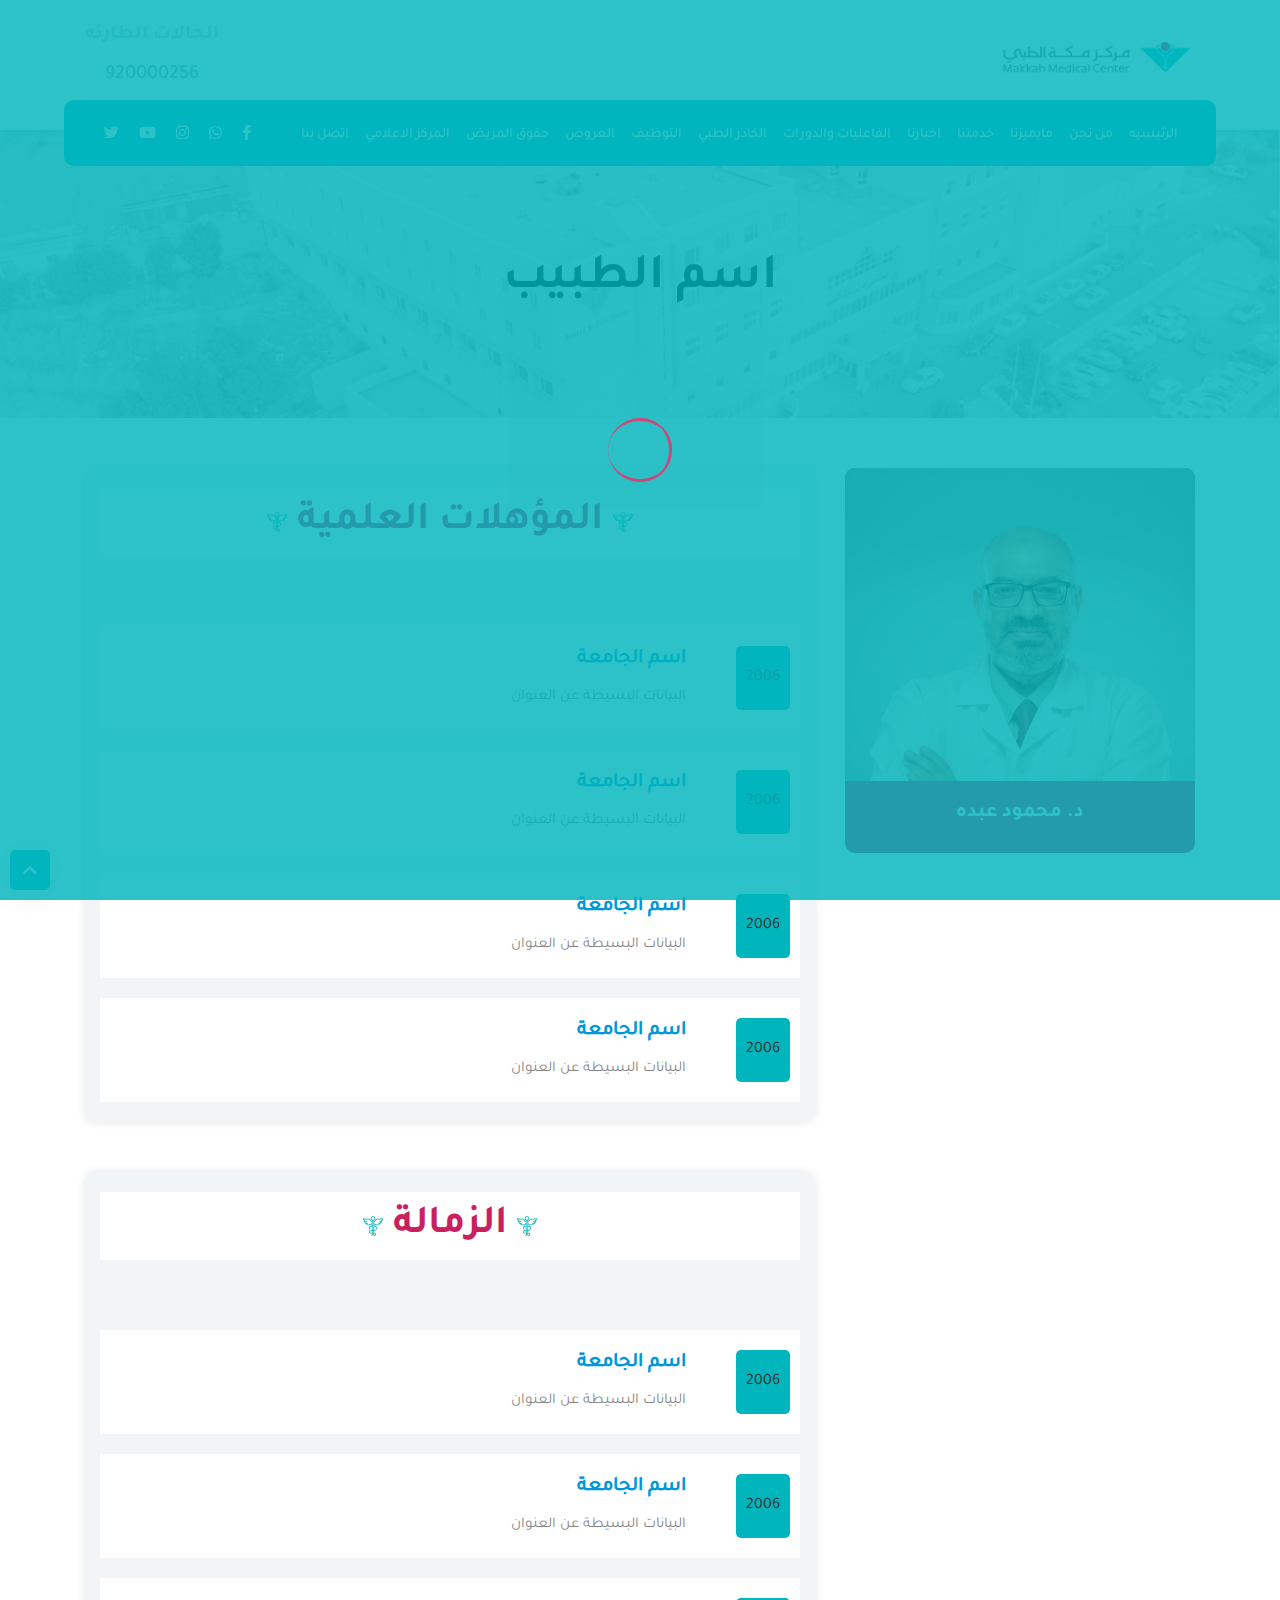
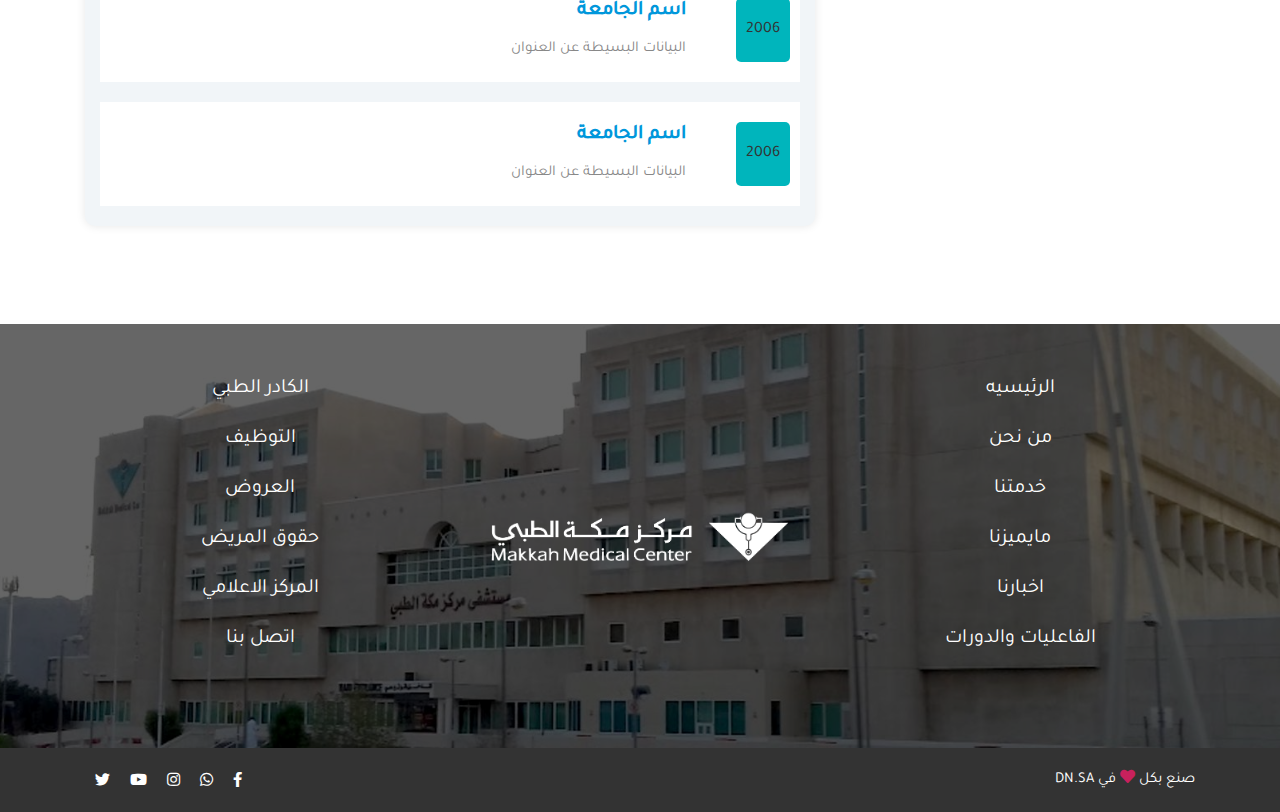
<file: single_doctor.html>
<!DOCTYPE html>
<html>
    <head>
        <!--start the meta tags-->
        <!--meta tag for utf-8 code for ar and en-->
        <meta charset="utf-8">
        <!--meta tag for description of website-->
        <meta name="description" content="....">
        <!--meta tag for the author of website-->
        <meta name="author" content="misara adel">
        <!--meta tag for make website compatible with all screen devices-->
        <meta name="viewport" content="width=device-width, initial-scale=1, shrink-to-fit=no">
        <!--end the meta tags-->
        <!--title tag for website appear in tab-->
        <title>مركز مكة الطبي</title>
        <!-- the style link for image icon-->
        <link rel="shortcut icon" href="assets/images/favicon.jpg" type="image/x-icon"/>
        <!--start the intialize of css library files-->
        <!--the intilize of fontawsome lib-->
        <link rel="stylesheet" href="assets/css/lib/all.min.css">
        <!--the intilize of animate lib used with wow js lib-->
        <link rel="stylesheet" href="assets/css/lib/animate.css">
        <!--the intilize of bootstrap en version lib-->
        <!-- <link rel="stylesheet" href="assets/css/lib/bootstrap.css"> -->
        <!--the intilize of bootstrap ar version lib-->
        <link rel="stylesheet" href="assets/css/lib/bootstrap-rtl.min.css">
        <!--the intilize of owl carousel lib-->
        <link rel="stylesheet" href="assets/css/lib/owl.carousel.min.css">
        <!--the intilize of dots that appear with owl carousel -->
        <link rel="stylesheet" href="assets/css/lib/owl.theme.default.css">
        <!--end the intialize of css library files-->
        <!--start the intilalize of css files -->
        <!--the stylesheet en file-->
        <link rel="stylesheet" href="assets/css/style.css">
        <!--the media file screen -->
        <link rel="stylesheet" href="assets/css/media.css">
        <!--end the intilalize of css files-->
    </head>
    <body>
        <!--start nav-->
        <nav class="navbar">
            <div class="top-nav">
                <div class="container">
                    <div class="top-nav-content">
                        <div class="content-items">
                            <div class="navbar-toggler">
                                <svg width="60" height="60" viewBox="0 0 200 200">
                                    <g stroke-width="6.5" stroke-linecap="round">
                                      <path
                                        d="M72 82.286h28.75"
                                        fill="#00B5BC"
                                        fill-rule="evenodd"
                                        stroke="#00B5BC"
                                      />
                                      <path
                                        d="M100.75 103.714l72.482-.143c.043 39.398-32.284 71.434-72.16 71.434-39.878 0-72.204-32.036-72.204-71.554"
                                        fill="none"
                                        stroke="#00B5BC"
                                      />
                                      <path
                                        d="M72 125.143h28.75"
                                        fill="#00B5BC"
                                        fill-rule="evenodd"
                                        stroke="#00B5BC"
                                      />
                                      <path
                                        d="M100.75 103.714l-71.908-.143c.026-39.638 32.352-71.674 72.23-71.674 39.876 0 72.203 32.036 72.203 71.554"
                                        fill="none"
                                        stroke="#00B5BC"
                                      />
                                      <path
                                        d="M100.75 82.286h28.75"
                                        fill="#00B5BC"
                                        fill-rule="evenodd"
                                        stroke="#00B5BC"
                                      />
                                      <path
                                        d="M100.75 125.143h28.75"
                                        fill="#00B5BC"
                                        fill-rule="evenodd"
                                        stroke="#00B5BC"
                                      />
                                    </g>
                                </svg>
                            </div>
                            <a href="#" class="brand-name">
                                <img src="assets/images/logo.png" alt="">
                            </a>
                        </div>
                        <div class="call-number">
                            <p>الحالات الطارئه</p>
                            <a href="tel:920000256">920000256</a>
                        </div>
                    </div>
                        
                </div>
            </div>
            <div class="bottom-nav">
                 <div class="container">
                    <div class="nav-content">
                        <ul class="data-content">
                            <li class="list-item">
                               <a href="#head" class="list-link">الرئيسيه</a>
                            </li>
                            <li class="list-item">
                               <a href="#about" class="list-link">
                                   من نحن  
                               </a>
                            </li>
                            <li class="list-item">
                               <a href="#about" class="list-link">
                                   مايميزنا 
                               </a>
                            </li>
                            <li class="list-item">
                               <a href="#services" class="list-link">
                                   خدمتنا
                               </a>
                            </li>
                            <li class="list-item">
                               <a href="#news" class="list-link">
                                   اخبارنا
                               </a>
                            </li>
                            
                            <li class="list-item">
                                <a href="#" class="list-link">
                                    الفاعليات والدورات
                                </a>
                             </li>
                            <li class="list-item">
                               <a href="#teamwork" class="list-link">
                                   الكادر الطبي 
                               </a>
                            </li>
                            <li class="list-item">
                               <a href="#" class="list-link">
                                   التوظيف
                               </a>
                            </li>
                            
                            <li class="list-item">
                                <a href="#" class="list-link">
                                    العروض
                                </a>
                            </li>
                             
                            <li class="list-item">
                                <a href="#" class="list-link">
                                    حقوق المريض
                                </a>
                            </li>
                            
                            <li class="list-item">
                                <a href="#" class="list-link">
                                    المركز الاعلامي
                                </a>
                             </li>
                            <li class="list-item">
                               <a href="#cotact" class="list-link">
                                   اتصل بنا 
                               </a>
                            </li>
                        </ul>
                        <ul class="socail-network"> 
                            <li>
                                <a href="#">
                                    <i class="fab fa-facebook-f"></i>
                                </a>
                            </li>
                            <li>
                                <a href="#">
                                    <i class="fab fa-whatsapp"></i>
                                </a>
                            </li>
                            <li>
                                <a href="#">
                                    <i class="fab fa-instagram"></i>
                                </a>
                            </li>
                            <li>
                                <a href="#">
                                    <i class="fab fa-youtube"></i>
                                </a>
                            </li>
                            <li>
                                <a href="#">
                                    <i class="fab fa-twitter"></i>
                                </a>
                            </li>
                        </ul>
                    </div>
                 </div>
            </div>
        </nav>
        <!--end nav-->
        <main>
            <section class="sub-header" style="background: url('assets/images/header_1.jpg');">
                <div class="container">
                    <div class="content">
                        <h4>
                            اسم الطبيب
                        </h4>
                    </div>
                </div>
            </section>
            <section class="teamwork">
                <div class="container">
                    <div class="row">
                        <div class="col-lg-4 col-12 mb-5">
                            <div class="team-box">
                                <div class="image-content">
                                    <img src="assets/images/doctor_3.jpg" alt="">
                                    <div class="content-type">
                                        <p>اخصائي بطنه</p>
                                    </div>
                                </div>
                                <div class="content">
                                    <h4>د. محمود عبده </h4>
                                </div>
                            </div>
                        </div>
                        <div class="col-lg-8 col-12 mb-5">
                            <div class="box-data">
                                <div class="heading">
                                    <h4>
                                        المؤهلات العلمية
                                    </h4>
                                </div>
                                <ul>
                                    <li>
                                        <span class="date">
                                            2006
                                        </span>
                                        <span class="data">
                                            <h4>
                                                اسم الجامعة
                                            </h4>
                                            <p>
                                                البيانات البسيطة عن العنوان 
                                            </p>
                                        </span>
                                    </li>
                                    <li>
                                        <span class="date">
                                            2006
                                        </span>
                                        <span class="data">
                                            <h4>
                                                اسم الجامعة
                                            </h4>
                                            <p>
                                                البيانات البسيطة عن العنوان 
                                            </p>
                                        </span>
                                    </li>
                                    <li>
                                        <span class="date">
                                            2006
                                        </span>
                                        <span class="data">
                                            <h4>
                                                اسم الجامعة
                                            </h4>
                                            <p>
                                                البيانات البسيطة عن العنوان 
                                            </p>
                                        </span>
                                    </li>
                                    <li>
                                        <span class="date">
                                            2006
                                        </span>
                                        <span class="data">
                                            <h4>
                                                اسم الجامعة
                                            </h4>
                                            <p>
                                                البيانات البسيطة عن العنوان 
                                            </p>
                                        </span>
                                    </li>
                                </ul>
                            </div>

                            <div class="box-data">
                                <div class="heading">
                                    <h4>
                                        الزمالة
                                    </h4>
                                </div>
                                <ul>
                                    <li>
                                        <span class="date">
                                            2006
                                        </span>
                                        <span class="data">
                                            <h4>
                                                اسم الجامعة
                                            </h4>
                                            <p>
                                                البيانات البسيطة عن العنوان 
                                            </p>
                                        </span>
                                    </li>
                                    <li>
                                        <span class="date">
                                            2006
                                        </span>
                                        <span class="data">
                                            <h4>
                                                اسم الجامعة
                                            </h4>
                                            <p>
                                                البيانات البسيطة عن العنوان 
                                            </p>
                                        </span>
                                    </li>
                                    <li>
                                        <span class="date">
                                            2006
                                        </span>
                                        <span class="data">
                                            <h4>
                                                اسم الجامعة
                                            </h4>
                                            <p>
                                                البيانات البسيطة عن العنوان 
                                            </p>
                                        </span>
                                    </li>
                                    <li>
                                        <span class="date">
                                            2006
                                        </span>
                                        <span class="data">
                                            <h4>
                                                اسم الجامعة
                                            </h4>
                                            <p>
                                                البيانات البسيطة عن العنوان 
                                            </p>
                                        </span>
                                    </li>
                                </ul>
                            </div>

                        </div>
                    </div>
                </div>
            </section>
        </main>
        <!--start footer-->
        <footer>
            <div class="container">
                <div class="row">
                    <div class="col-lg-4 col-md-4 col-6 mb-4">
                        <ul class="list-contain">
                            <li>
                                <a href="#head">الرئيسيه</a>
                            </li>
                            <li>
                                <a href="#about">من نحن</a>
                            </li>
                            <li>
                                <a href="#services">
                                    خدمتنا
                                </a>
                                </li>
                            <li>
                                <a href="#about">مايميزنا</a>
                            </li>
                            <li>
                                <a href="#news">اخبارنا </a>
                            </li>
                            <li>
                                <a href="#">
                                    الفاعليات والدورات
                                </a>
                                </li>
                        </ul>
                    </div>
                    <div class="col-lg-4 mobile-none">
                        <div class="image-content">
                            <img src="assets/images/footer_logo.png" alt="">
                        </div>
                    </div>
                    <div class="col-lg-4 col-md-4 col-6 mb-4">
                        <ul class="list-contain">
                            <li>
                                <a href="#teamwork">
                                    الكادر الطبي 
                                </a>
                            </li>
                            <li>
                                <a href="#">
                                    التوظيف
                                </a>
                            </li>
                            
                            <li >
                                <a href="#">
                                    العروض
                                </a>
                            </li>
                                
                            <li>
                                <a href="#">
                                    حقوق المريض
                                </a>
                            </li>
                            
                            <li>
                                <a href="#">
                                    المركز الاعلامي
                                </a>
                                </li>
                            <li>
                                <a href="#cotact">
                                    اتصل بنا 
                                </a>
                            </li>
                        </ul>
                    </div>
                </div>
            </div>
        </footer>
        <div class="copyrights">
            <div class="container">
                <div class="content">
                    <p>   صنع بكل 
                        <i class="fas fa-heart"></i>
                        في DN.SA    
                        
                    </p>
                    <ul class="socail-network"> 
                        <li>
                            <a href="#">
                                <i class="fab fa-facebook-f"></i>
                            </a>
                        </li>
                        <li>
                            <a href="#">
                                <i class="fab fa-whatsapp"></i>
                            </a>
                        </li>
                        <li>
                            <a href="#">
                                <i class="fab fa-instagram"></i>
                            </a>
                        </li>
                        <li>
                            <a href="#">
                                <i class="fab fa-youtube"></i>
                            </a>
                        </li>
                        <li>
                            <a href="#">
                                <i class="fab fa-twitter"></i>
                            </a>
                        </li>
                    </ul>
                </div>
            </div>
        </div>
        <!--loading page-->
        <div class="loader">
            <div class="container">
                <div class="wrapper">
                    <div class="inner one"></div>
                    <div class="inner two"></div>
                    <div class="inner three"></div>
                </div>
            </div>
        </div>
        <!--Scroll to top button-->
        <a data-scroll href="#" class="scroll-top-btn" id="scroll-btn">
            <i class="fas fa-chevron-up"></i>
        </a>
        <!--start the intialize of js lib-->
        <!--first intilize jquery lib-->
        <script src="assets/js/lib/jquery4.js"></script>
        <!--second intialize popper js lib-->
        <script src="assets/js/lib/popper.js"></script>
        <!--third intialize bootstrap js lib-->
        <script src="assets/js/lib/bootstrap.js"></script>
        <!--intialize owl coursel js lib -->
        <script src="assets/js/lib/owl.carousel.min.js"></script>
        <!--intialize wow js lib-->
        <script src="assets/js/lib/wow.min.js"></script>
        <!--end the intialize of js lib-->
        <!--intialize main js file-->
        <script src="assets/js/main.js"></script>
    </body>
</html>
</file>
<file: assets/css/style.css>
/*start general properties for website*/
@font-face {
  font-family: "semiBold";
  src: url(../fonts/tajawal/Tajawal-Medium.ttf);
}

@font-face {
  font-family: "regular";
  src: url(../fonts/tajawal/Tajawal-Regular.ttf);
}

@font-face {
  font-family: "bold";
  src: url(../fonts/tajawal/Tajawal-Bold.ttf);
}

* {
  padding: 0px;
  margin: 0px;
  -webkit-box-sizing: border-box;
          box-sizing: border-box;
  scroll-behavior: smooth;
}

.overflowNone {
  overflow: hidden;
}

.btn:focus,
button:focus,
input:focus,
.form-control:focus {
  outline-width: 0px !important;
  outline-color: transparent !important;
  -webkit-box-shadow: 0 0 0 0 rgba(0, 0, 0, 0);
          box-shadow: 0 0 0 0 rgba(0, 0, 0, 0);
}

a {
  text-decoration: none !important;
}

h1,
h2,
h3 {
  font-family: "bold";
}

h4,
h5,
h6 {
  font-family: "semiBold";
}

p,
span {
  font-family: 'regular';
}

ul {
  list-style: none;
  margin: 0px;
  padding: 0px;
}

.owl-theme .owl-dots .owl-dot span {
  width: 15px;
  height: 6px;
  border-radius: 4px;
  background-color: #ddd;
  -webkit-transition: all .5s linear;
  transition: all .5s linear;
}

.owl-theme .owl-dots .owl-dot.active span, .owl-theme .owl-dots .owl-dot:hover span {
  background-color: #00B5BC;
  width: 25px;
}

.button-contain {
  width: 100%;
  display: -webkit-box;
  display: -ms-flexbox;
  display: flex;
  -webkit-box-pack: center;
      -ms-flex-pack: center;
          justify-content: center;
  -webkit-box-align: center;
      -ms-flex-align: center;
          align-items: center;
  -ms-flex-line-pack: center;
      align-content: center;
  margin-top: 40px;
}

.custom-bnt {
  position: relative;
  font-size: 16px;
  width: -webkit-fit-content !important;
  width: -moz-fit-content !important;
  width: fit-content !important;
  background-color: #00B5BC;
  padding: 15px 35px;
  overflow: hidden;
  outline: none;
  border: none;
}

.custom-bnt::before {
  position: absolute;
  left: 0;
  top: 0;
  height: 100%;
  width: 100%;
  content: "";
  background-color: #fff;
  -webkit-transform: scale(0, 1);
          transform: scale(0, 1);
  -webkit-transform-origin: top right;
          transform-origin: top right;
  -webkit-transition: -webkit-transform 500ms cubic-bezier(0.86, 0, 0.07, 1);
  transition: -webkit-transform 500ms cubic-bezier(0.86, 0, 0.07, 1);
  transition: transform 500ms cubic-bezier(0.86, 0, 0.07, 1);
  transition: transform 500ms cubic-bezier(0.86, 0, 0.07, 1), -webkit-transform 500ms cubic-bezier(0.86, 0, 0.07, 1);
  -webkit-transition-timing-function: cubic-bezier(0.86, 0, 0.07, 1);
          transition-timing-function: cubic-bezier(0.86, 0, 0.07, 1);
}

.custom-bnt span {
  font-weight: 700;
  color: #ffffff;
  font-size: 16px;
  z-index: 99;
  position: relative;
}

.custom-bnt:hover {
  -webkit-box-shadow: 0 10px 30px rgba(0, 0, 0, 0.06);
          box-shadow: 0 10px 30px rgba(0, 0, 0, 0.06);
}

.custom-bnt:hover span {
  color: #00B5BC !important;
}

.custom-bnt:hover::before {
  -webkit-transform: scale(1, 1);
          transform: scale(1, 1);
  -webkit-transform-origin: bottom left;
          transform-origin: bottom left;
}

.heading {
  position: relative;
  margin-bottom: 70px !important;
  text-align: center;
}

.heading h4 {
  position: relative;
  padding: 0px 30px;
  width: -webkit-fit-content;
  width: -moz-fit-content;
  width: fit-content;
  margin: auto;
  color: #c8215d;
  font-size: 40px;
  font-family: 'bold';
}

.heading h4::after, .heading h4::before {
  content: '';
  position: absolute;
  width: 20px;
  height: 20px;
  background: url("../images/pharmacy.svg");
  background-size: contain !important;
  background-repeat: no-repeat !important;
  top: 50%;
  -webkit-transform: translateY(-50%);
          transform: translateY(-50%);
  -webkit-filter: invert(74%) sepia(56%) saturate(6052%) hue-rotate(143deg) brightness(92%) contrast(101%);
          filter: invert(74%) sepia(56%) saturate(6052%) hue-rotate(143deg) brightness(92%) contrast(101%);
}

.heading h4::after {
  left: 0px;
}

.heading h4::before {
  right: 0px;
}

.heading p {
  color: #000000;
  font-family: 'regular';
  font-size: 20px;
  margin-top: 10px;
  line-height: 2rem;
}

/*end general properties for website*/
.navbar {
  width: 100%;
  padding: 0px;
  margin: 0px;
  position: fixed;
  top: 0;
  left: 0;
  z-index: 9999 !important;
}

.navbar .top-nav {
  padding: 20px 0px 40px 0px;
  background-color: #fff;
  -webkit-box-shadow: 0px 0px 10px #88adb9;
          box-shadow: 0px 0px 10px #88adb9;
  width: 100%;
}

.navbar .top-nav .top-nav-content {
  width: 100%;
  display: -webkit-box;
  display: -ms-flexbox;
  display: flex;
  -webkit-box-pack: justify;
      -ms-flex-pack: justify;
          justify-content: space-between;
  -webkit-box-align: center;
      -ms-flex-align: center;
          align-items: center;
  -ms-flex-line-pack: center;
      align-content: center;
}

.navbar .top-nav .top-nav-content .content-items {
  display: -webkit-box;
  display: -ms-flexbox;
  display: flex;
  -webkit-box-pack: justify;
      -ms-flex-pack: justify;
          justify-content: space-between;
  -webkit-box-align: center;
      -ms-flex-align: center;
          align-items: center;
  -ms-flex-line-pack: center;
      align-content: center;
}

.navbar .top-nav .brand-name img {
  width: 200px;
  height: 60px;
  -o-object-fit: contain;
     object-fit: contain;
}

.navbar .top-nav .call-number {
  display: -webkit-box;
  display: -ms-flexbox;
  display: flex;
  -webkit-box-align: center;
      -ms-flex-align: center;
          align-items: center;
  -ms-flex-line-pack: center;
      align-content: center;
  -webkit-box-orient: vertical;
  -webkit-box-direction: normal;
      -ms-flex-direction: column;
          flex-direction: column;
  -webkit-box-pack: center;
      -ms-flex-pack: center;
          justify-content: center;
}

.navbar .top-nav .call-number p {
  color: #c3d7e1;
  font-size: 20px;
  font-family: 'bold';
  margin-bottom: 10px;
}

.navbar .top-nav .call-number a {
  color: #88adb9;
  font-size: 20px;
  font-family: 'semiBold';
}

.navbar .bottom-nav {
  width: 90%;
  margin: auto;
  background-color: #00B5BC;
  border-radius: 10px;
  padding: 20px 15px;
  margin-top: -30px;
}

.navbar .bottom-nav .nav-content {
  width: 100%;
  display: -webkit-box;
  display: -ms-flexbox;
  display: flex;
  -webkit-box-align: center;
      -ms-flex-align: center;
          align-items: center;
  -ms-flex-line-pack: center;
      align-content: center;
  -webkit-box-pack: justify;
      -ms-flex-pack: justify;
          justify-content: space-between;
}

.navbar .bottom-nav .nav-content .data-content {
  display: -webkit-box;
  display: -ms-flexbox;
  display: flex;
  -webkit-box-align: center;
      -ms-flex-align: center;
          align-items: center;
  -ms-flex-line-pack: center;
      align-content: center;
}

.navbar .bottom-nav .nav-content .data-content li a {
  padding: 1rem .5rem;
  color: #fff;
  font-family: 'semibold';
  font-size: 14px;
}

.navbar .bottom-nav .nav-content .socail-network {
  display: -webkit-box;
  display: -ms-flexbox;
  display: flex;
  -webkit-box-align: center;
      -ms-flex-align: center;
          align-items: center;
  -ms-flex-line-pack: center;
      align-content: center;
}

.navbar .bottom-nav .nav-content .socail-network li {
  margin: 0px 10px;
}

.navbar .bottom-nav .nav-content .socail-network li a i {
  font-size: 15px;
  color: #fff;
}

.navbar .navbar-toggler {
  width: 50px;
  height: 50px;
  display: none;
  -webkit-box-orient: vertical;
  -webkit-box-direction: normal;
      -ms-flex-direction: column;
          flex-direction: column;
  -webkit-box-pack: justify;
      -ms-flex-pack: justify;
          justify-content: space-between;
  -webkit-box-align: center;
      -ms-flex-align: center;
          align-items: center;
  -ms-flex-line-pack: center;
      align-content: center;
  cursor: pointer;
}

.navbar .navbar-toggler svg {
  -webkit-transition: -webkit-transform 500ms cubic-bezier(0.4, 0, 0.2, 1);
  transition: -webkit-transform 500ms cubic-bezier(0.4, 0, 0.2, 1);
  transition: transform 500ms cubic-bezier(0.4, 0, 0.2, 1);
  transition: transform 500ms cubic-bezier(0.4, 0, 0.2, 1), -webkit-transform 500ms cubic-bezier(0.4, 0, 0.2, 1);
}

.navbar .navbar-toggler svg path {
  -webkit-transition: stroke-dasharray 500ms cubic-bezier(0.4, 0, 0.2, 1), stroke-dashoffset 500ms cubic-bezier(0.4, 0, 0.2, 1), -webkit-transform 500ms cubic-bezier(0.4, 0, 0.2, 1);
  transition: stroke-dasharray 500ms cubic-bezier(0.4, 0, 0.2, 1), stroke-dashoffset 500ms cubic-bezier(0.4, 0, 0.2, 1), -webkit-transform 500ms cubic-bezier(0.4, 0, 0.2, 1);
  transition: transform 500ms cubic-bezier(0.4, 0, 0.2, 1), stroke-dasharray 500ms cubic-bezier(0.4, 0, 0.2, 1), stroke-dashoffset 500ms cubic-bezier(0.4, 0, 0.2, 1);
  transition: transform 500ms cubic-bezier(0.4, 0, 0.2, 1), stroke-dasharray 500ms cubic-bezier(0.4, 0, 0.2, 1), stroke-dashoffset 500ms cubic-bezier(0.4, 0, 0.2, 1), -webkit-transform 500ms cubic-bezier(0.4, 0, 0.2, 1);
}

.navbar .navbar-toggler svg path:nth-child(1) {
  -webkit-transform-origin: 36% 40%;
          transform-origin: 36% 40%;
}

.navbar .navbar-toggler svg path:nth-child(2) {
  stroke-dasharray: 29 299;
}

.navbar .navbar-toggler svg path:nth-child(3) {
  -webkit-transform-origin: 35% 63%;
          transform-origin: 35% 63%;
}

.navbar .navbar-toggler svg path:nth-child(4) {
  stroke-dasharray: 29 299;
}

.navbar .navbar-toggler svg path:nth-child(5) {
  -webkit-transform-origin: 61% 52%;
          transform-origin: 61% 52%;
}

.navbar .navbar-toggler svg path:nth-child(6) {
  -webkit-transform-origin: 62% 52%;
          transform-origin: 62% 52%;
}

.navbar .navbar-toggler.active svg {
  -webkit-transform: rotate(90deg);
          transform: rotate(90deg);
}

.navbar .navbar-toggler.active svg path:nth-child(1) {
  -webkit-transform: translateX(9px) translateY(1px) rotate(45deg);
          transform: translateX(9px) translateY(1px) rotate(45deg);
}

.navbar .navbar-toggler.active svg path:nth-child(2) {
  stroke-dasharray: 225 299;
  stroke-dashoffset: -72px;
}

.navbar .navbar-toggler.active svg path:nth-child(3) {
  -webkit-transform: translateX(9px) translateY(1px) rotate(-45deg);
          transform: translateX(9px) translateY(1px) rotate(-45deg);
}

.navbar .navbar-toggler.active svg path:nth-child(4) {
  stroke-dasharray: 225 299;
  stroke-dashoffset: -72px;
}

.navbar .navbar-toggler.active svg path:nth-child(5) {
  -webkit-transform: translateX(9px) translateY(1px) rotate(-45deg);
          transform: translateX(9px) translateY(1px) rotate(-45deg);
}

.navbar .navbar-toggler.active svg path:nth-child(6) {
  -webkit-transform: translateX(9px) translateY(1px) rotate(45deg);
          transform: translateX(9px) translateY(1px) rotate(45deg);
}

/*start header*/
header {
  width: 100%;
}

header .item {
  padding: 250px 0px 0px 0px;
  background-size: cover !important;
  background-repeat: no-repeat !important;
  position: relative;
  z-index: 9;
}

header .item::after {
  content: '';
  position: absolute;
  width: 100%;
  height: 100%;
  background-color: rgba(255, 255, 255, 0.5);
  top: 0;
  left: 0;
  z-index: -1;
}

header .item .content {
  width: 100%;
  height: 100%;
  display: -webkit-box;
  display: -ms-flexbox;
  display: flex;
  -webkit-box-orient: vertical;
  -webkit-box-direction: normal;
      -ms-flex-direction: column;
          flex-direction: column;
  -webkit-box-pack: center;
      -ms-flex-pack: center;
          justify-content: center;
}

header .item .content h4 {
  color: #000000;
  font-family: 'bold';
  font-size: 50px;
  -webkit-transform: translateX(-20px);
          transform: translateX(-20px);
  -webkit-transition: all .5s linear;
  transition: all .5s linear;
  opacity: 0;
}

header .item .content p {
  color: #333;
  font-size: 30px;
  font-family: 'regular';
  line-height: 2.1rem;
  margin: 30px 0px;
  -webkit-transform: translateX(20px);
          transform: translateX(20px);
  opacity: 0;
  -webkit-transition: all .5s linear;
  transition: all .5s linear;
  text-align: justify;
}

header .item .content .custom-bnt {
  -webkit-transform: translateY(10px);
          transform: translateY(10px);
  opacity: 0;
  -webkit-transition: all .5s linear;
  transition: all .5s linear;
}

header .item .image-content {
  width: 100%;
  height: 100%;
  -webkit-transform: translateY(30%);
          transform: translateY(30%);
  opacity: 0;
  -webkit-transition: all .5s linear;
  transition: all .5s linear;
  display: -webkit-box;
  display: -ms-flexbox;
  display: flex;
  -webkit-box-pack: end;
      -ms-flex-pack: end;
          justify-content: flex-end;
  -webkit-box-align: end;
      -ms-flex-align: end;
          align-items: flex-end;
}

header .item .image-content img {
  width: 100%;
  height: 500px;
  -o-object-fit: contain !important;
     object-fit: contain !important;
}

header .owl-item.active .content h4, header .owl-item.active .content p {
  -webkit-transform: translateX(0px);
          transform: translateX(0px);
  opacity: 1;
  -webkit-transition-delay: 500ms;
          transition-delay: 500ms;
}

header .owl-item.active .content .custom-bnt {
  -webkit-transform: translateY(0px);
          transform: translateY(0px);
  opacity: 1;
  -webkit-transition-delay: 500ms;
          transition-delay: 500ms;
}

header .owl-item.active .image-content {
  -webkit-transform: translateY(0px);
          transform: translateY(0px);
  opacity: 1;
  -webkit-transition-delay: 500ms;
          transition-delay: 500ms;
}

header .owl-theme .owl-nav {
  width: -webkit-fit-content;
  width: -moz-fit-content;
  width: fit-content;
  position: absolute;
  bottom: 0;
  right: 0;
}

header .owl-theme .owl-nav button {
  width: 50px;
  height: 50px;
  background-color: #fff !important;
  display: -webkit-box;
  display: -ms-flexbox;
  display: flex;
  -webkit-box-pack: center;
      -ms-flex-pack: center;
          justify-content: center;
  -webkit-box-align: center;
      -ms-flex-align: center;
          align-items: center;
  -ms-flex-line-pack: center;
      align-content: center;
  -webkit-box-shadow: 0px 0px 5px #c3d7e1;
          box-shadow: 0px 0px 5px #c3d7e1;
  margin: 0px 5px;
}

header .owl-theme .owl-nav button i {
  color: #00B5BC;
  font-size: 20px;
}

.sub-header {
  width: 100%;
  padding: 250px 0px 100px 0px;
  background-size: cover !important;
  background-repeat: no-repeat !important;
  position: relative;
  z-index: 9;
}

.sub-header::after {
  content: '';
  position: absolute;
  width: 100%;
  height: 100%;
  background-color: rgba(255, 255, 255, 0.5);
  top: 0;
  left: 0;
  z-index: -1;
}

.sub-header .content {
  width: 100%;
  height: 100%;
  display: -webkit-box;
  display: -ms-flexbox;
  display: flex;
  -webkit-box-orient: vertical;
  -webkit-box-direction: normal;
      -ms-flex-direction: column;
          flex-direction: column;
  -webkit-box-pack: center;
      -ms-flex-pack: center;
          justify-content: center;
  text-align: center;
}

.sub-header .content h4 {
  color: #000000;
  font-family: 'bold';
  font-size: 50px;
}

/*start about-us*/
.about-us {
  width: 100%;
  padding: 50px 0px;
  background: url("../images/features.jpg");
  background-size: cover !important;
  background-repeat: no-repeat !important;
  background-position: top left !important;
}

.about-us .box {
  width: 100%;
  padding: 15px 20px;
  border: 1px solid #00B5BC;
  background-color: #fff;
  border-radius: 10px;
  display: -webkit-box;
  display: -ms-flexbox;
  display: flex;
  -webkit-box-orient: vertical;
  -webkit-box-direction: normal;
      -ms-flex-direction: column;
          flex-direction: column;
  -webkit-box-pack: center;
      -ms-flex-pack: center;
          justify-content: center;
  -webkit-box-align: center;
      -ms-flex-align: center;
          align-items: center;
  -ms-flex-line-pack: center;
      align-content: center;
  position: relative;
  overflow: hidden;
  z-index: 99;
  -webkit-transition: all .5s linear;
  transition: all .5s linear;
}

.about-us .box::before {
  position: absolute;
  left: 0;
  top: 0;
  height: 100%;
  width: 100%;
  content: "";
  background-color: #00B5BC;
  -webkit-transform: scale(0, 1);
          transform: scale(0, 1);
  -webkit-transform-origin: top right;
          transform-origin: top right;
  -webkit-transition: -webkit-transform 500ms cubic-bezier(0.86, 0, 0.07, 1);
  transition: -webkit-transform 500ms cubic-bezier(0.86, 0, 0.07, 1);
  transition: transform 500ms cubic-bezier(0.86, 0, 0.07, 1);
  transition: transform 500ms cubic-bezier(0.86, 0, 0.07, 1), -webkit-transform 500ms cubic-bezier(0.86, 0, 0.07, 1);
  -webkit-transition-timing-function: cubic-bezier(0.86, 0, 0.07, 1);
          transition-timing-function: cubic-bezier(0.86, 0, 0.07, 1);
  z-index: -1;
}

.about-us .box .image-content {
  width: 100px;
  height: 100px;
}

.about-us .box .image-content img {
  width: 100%;
  height: 100%;
  -o-object-fit: contain;
     object-fit: contain;
  -webkit-filter: invert(74%) sepia(56%) saturate(6052%) hue-rotate(143deg) brightness(92%) contrast(101%);
          filter: invert(74%) sepia(56%) saturate(6052%) hue-rotate(143deg) brightness(92%) contrast(101%);
}

.about-us .box .content {
  width: 100%;
  padding: 15px 0px;
  text-align: center;
}

.about-us .box .content h4 {
  color: #555;
  font-size: 20px;
  font-family: 'bold';
  margin-bottom: 20px;
}

.about-us .box:hover {
  -webkit-box-shadow: 0 0 10px rgba(0, 0, 0, 0.2);
          box-shadow: 0 0 10px rgba(0, 0, 0, 0.2);
  -webkit-transform: translateY(-10px);
          transform: translateY(-10px);
}

.about-us .box:hover::before {
  -webkit-transform: scale(1, 1);
          transform: scale(1, 1);
  -webkit-transform-origin: bottom left;
          transform-origin: bottom left;
}

.about-us .box:hover img {
  -webkit-filter: invert(100%) sepia(100%) saturate(2%) hue-rotate(98deg) brightness(103%) contrast(101%);
          filter: invert(100%) sepia(100%) saturate(2%) hue-rotate(98deg) brightness(103%) contrast(101%);
}

.about-us .box:hover h4 {
  color: #fff;
}

/*start services*/
.services {
  width: 100%;
  padding: 50px 0px;
  background-color: #fff;
  background-size: cover !important;
  background-repeat: no-repeat !important;
}

.services .box {
  width: 100%;
  padding: 20px 20px;
  background-color: #F1F5F8;
  border-radius: 10px;
  -webkit-box-shadow: 0px 0px 2px #88adb9;
          box-shadow: 0px 0px 2px #88adb9;
  margin-top: 20px;
  -webkit-transition: all .5s linear;
  transition: all .5s linear;
}

.services .box .image-content {
  width: 100px;
  height: 100px;
  overflow: hidden;
  margin: -60px auto 0px;
  display: -webkit-box;
  display: -ms-flexbox;
  display: flex;
  -webkit-box-pack: center;
      -ms-flex-pack: center;
          justify-content: center;
  -webkit-box-align: center;
      -ms-flex-align: center;
          align-items: center;
  -ms-flex-line-pack: center;
      align-content: center;
  border-radius: 50%;
  background-color: #F1F5F8;
}

.services .box .image-content img {
  width: 50%;
  height: 50%;
  -o-object-fit: contain;
     object-fit: contain;
  -webkit-filter: invert(19%) sepia(0%) saturate(1%) hue-rotate(27deg) brightness(92%) contrast(93%);
          filter: invert(19%) sepia(0%) saturate(1%) hue-rotate(27deg) brightness(92%) contrast(93%);
}

.services .box .content {
  width: 100%;
  padding-top: 20px;
  text-align: center;
}

.services .box .content h4 {
  color: #00B5BC;
  font-size: 20px;
  font-family: 'bold';
  margin-bottom: 20px;
}

.services .box .content p {
  color: #666;
  line-height: 2rem;
  font-size: 15px;
}

.services .box:hover {
  -webkit-transform: translateY(-10px);
          transform: translateY(-10px);
}

.services .box:hover img {
  -webkit-filter: invert(54%) sepia(26%) saturate(6262%) hue-rotate(147deg) brightness(98%) contrast(101%);
          filter: invert(54%) sepia(26%) saturate(6262%) hue-rotate(147deg) brightness(98%) contrast(101%);
}

/*start teamwork*/
.teamwork {
  width: 100%;
  padding: 50px 0px;
}

.teamwork .owl-carousel .owl-stage-outer {
  padding: 20px 0px;
}

.teamwork .item {
  margin: 0px 10px;
}

.teamwork .team-box {
  width: 100%;
  overflow: hidden;
  display: -webkit-box;
  display: -ms-flexbox;
  display: flex;
  -webkit-box-orient: vertical;
  -webkit-box-direction: normal;
      -ms-flex-direction: column;
          flex-direction: column;
  position: relative;
  background-color: #c8215d;
  border-radius: 10px;
  -webkit-transition: all .5s linear;
  transition: all .5s linear;
}

.teamwork .team-box .image-content {
  width: 100%;
  height: 313px;
  position: relative;
}

.teamwork .team-box .image-content img {
  width: 100%;
  height: 100%;
  -o-object-fit: cover;
     object-fit: cover;
  -o-object-position: top;
     object-position: top;
}

.teamwork .team-box .image-content .content-type {
  position: absolute;
  bottom: 0;
  right: 0;
  padding: 10px 15px;
  background-color: #00B5BC;
  -webkit-transform: translateX(100%);
          transform: translateX(100%);
  opacity: 0;
  visibility: hidden;
  -webkit-transition: all .5s ease;
  transition: all .5s ease;
}

.teamwork .team-box .image-content .content-type p {
  color: #fff;
  margin: 0px;
  font-size: 15px;
}

.teamwork .team-box .content {
  padding: 20px 0px;
  text-align: center;
}

.teamwork .team-box .content h4 {
  color: #fff;
  font-size: 20px;
  font-family: 'bold';
}

.teamwork .team-box:hover {
  -webkit-transform: translateY(-10px);
          transform: translateY(-10px);
  -webkit-box-shadow: 0px 0px 10px rgba(68, 68, 68, 0.5);
          box-shadow: 0px 0px 10px rgba(68, 68, 68, 0.5);
}

.teamwork .team-box:hover .content-type {
  -webkit-transform: translateX(0);
          transform: translateX(0);
  opacity: 1;
  visibility: visible;
}

.teamwork .box-data {
  width: 100%;
  padding: 20px 15px;
  background-color: #F1F5F8;
  border-radius: 10px;
  margin-bottom: 50px;
  -webkit-box-shadow: 0px 0px 10px rgba(0, 0, 0, 0.1);
          box-shadow: 0px 0px 10px rgba(0, 0, 0, 0.1);
}

.teamwork .box-data:last-child {
  margin: 0px !important;
}

.teamwork .box-data .heading {
  background-color: #fff;
  padding: 10px 0px;
}

.teamwork .box-data ul li {
  margin-bottom: 20px;
  padding: 20px 10px;
  background-color: #fff;
  display: -webkit-box;
  display: -ms-flexbox;
  display: flex;
  -webkit-box-pack: start;
      -ms-flex-pack: start;
          justify-content: flex-start;
  -webkit-box-align: center;
      -ms-flex-align: center;
          align-items: center;
  -ms-flex-line-pack: center;
      align-content: center;
}

.teamwork .box-data ul li .date {
  padding: 20px 10px;
  color: #333;
  background-color: #00B5BC;
  border-radius: 5px;
}

.teamwork .box-data ul li .data {
  margin-right: 50px;
}

.teamwork .box-data ul li .data h4 {
  color: #0097DB;
  font-size: 20px;
  font-weight: 700;
  margin-bottom: 15px;
}

.teamwork .box-data ul li .data p {
  color: #888;
  font-size: 15px;
  font-weight: 500;
  margin: 0px;
}

.teamwork .box-data ul li:last-child {
  margin: 0px;
}

.news {
  width: 100%;
  padding: 50px 0px;
  background-size: cover !important;
  background-repeat: no-repeat !important;
}

.news .box {
  width: 100%;
  position: relative;
  border-radius: 10px;
  border: 1px solid #c3d7e1;
  overflow: hidden;
  background-color: #fff;
  -webkit-transition: all .5s linear;
  transition: all .5s linear;
  height: 100%;
}

.news .box .image-content {
  width: 100%;
  height: 200px;
  overflow: hidden;
  position: relative;
}

.news .box .image-content img {
  width: 100%;
  height: 100%;
  -o-object-fit: cover;
     object-fit: cover;
}

.news .box .image-content .new-type {
  position: absolute;
  bottom: 0;
  right: 0;
  padding: 10px;
  -webkit-transform: translateX(100%);
          transform: translateX(100%);
  background-color: #00B5BC;
  -webkit-transition: all .5s linear;
  transition: all .5s linear;
}

.news .box .image-content .new-type p {
  font-size: 15px;
  color: #fff;
  margin: 0px;
  font-family: 'regular';
}

.news .box .content {
  width: 100%;
  padding: 20px 10px;
  display: -webkit-box;
  display: -ms-flexbox;
  display: flex;
  -webkit-box-orient: vertical;
  -webkit-box-direction: normal;
      -ms-flex-direction: column;
          flex-direction: column;
  -webkit-box-pack: center;
      -ms-flex-pack: center;
          justify-content: center;
  -webkit-box-align: center;
      -ms-flex-align: center;
          align-items: center;
  -ms-flex-line-pack: center;
      align-content: center;
  text-align: center;
}

.news .box .content h4 {
  color: #00B5BC;
  font-size: 20px;
  font-family: 'bold';
}

.news .box .content p {
  color: #888;
  font-size: 15px;
  line-height: 2rem;
  font-family: 'regular';
  margin: 15px 0px;
}

.news .box::After {
  content: '';
  position: absolute;
  width: 100%;
  height: 2px;
  background-color: #00B5BC;
  bottom: 0;
  left: 0;
  -webkit-transform: scaleX(0);
          transform: scaleX(0);
  -webkit-transition: all .5s linear;
  transition: all .5s linear;
}

.news .box:hover {
  -webkit-transform: translateY(-10px);
          transform: translateY(-10px);
  -webkit-box-shadow: 0px 0px 5px #88adb9;
          box-shadow: 0px 0px 5px #88adb9;
}

.news .box:hover::after {
  -webkit-transform: scaleX(1);
          transform: scaleX(1);
}

.news .box:hover .image-content .new-type {
  -webkit-transform: translateX(0);
          transform: translateX(0);
}

.requset-time, .contact-us {
  width: 100%;
  padding: 50px 0px;
}

.requset-time .form, .contact-us .form {
  overflow: hidden;
  padding: 30px 0px 5px 0px;
}

.requset-time .form .from-group, .contact-us .form .from-group {
  width: 100%;
  height: 50px;
  position: relative;
  margin-bottom: 30px;
}

.requset-time .form .from-group .form-control, .contact-us .form .from-group .form-control {
  width: 100%;
  height: 100%;
  color: #333;
  padding: 0px  10px !important;
  border: none;
}

.requset-time .form .from-group .form-control:focus + .label, .requset-time .form .from-group .form-control:valid + .label, .contact-us .form .from-group .form-control:focus + .label, .contact-us .form .from-group .form-control:valid + .label {
  border: none;
}

.requset-time .form .from-group .form-control:focus + .label .label-content, .requset-time .form .from-group .form-control:valid + .label .label-content, .contact-us .form .from-group .form-control:focus + .label .label-content, .contact-us .form .from-group .form-control:valid + .label .label-content {
  -webkit-transform: translateY(-80%);
          transform: translateY(-80%);
  color: #00B5BC;
}

.requset-time .form .from-group .form-control:focus + .label::after, .requset-time .form .from-group .form-control:valid + .label::after, .contact-us .form .from-group .form-control:focus + .label::after, .contact-us .form .from-group .form-control:valid + .label::after {
  -webkit-transform: scaleX(1);
          transform: scaleX(1);
}

.requset-time .form .from-group .form-control:focus + .label::before, .requset-time .form .from-group .form-control:valid + .label::before, .contact-us .form .from-group .form-control:focus + .label::before, .contact-us .form .from-group .form-control:valid + .label::before {
  -webkit-transform: scaleY(1);
          transform: scaleY(1);
}

.requset-time .form .from-group .label, .contact-us .form .from-group .label {
  position: absolute;
  bottom: 0;
  width: 100%;
  height: 100%;
  pointer-events: none;
  margin: 0px;
  border: 1px solid #888;
}

.requset-time .form .from-group .label::after, .contact-us .form .from-group .label::after {
  content: '';
  position: absolute;
  bottom: 0px;
  top: 0px;
  width: 100%;
  height: 100%;
  border-top: 1px solid #00B5BC;
  border-bottom: 1px solid #00B5BC;
  -webkit-transform: scaleX(0);
          transform: scaleX(0);
  -webkit-transition: all .4s ease;
  transition: all .4s ease;
}

.requset-time .form .from-group .label::before, .contact-us .form .from-group .label::before {
  content: '';
  position: absolute;
  top: 0;
  bottom: 0;
  right: 0px;
  left: 0px;
  height: 100%;
  border-right: 1px solid #00B5BC;
  border-left: 1px solid #00B5BC;
  -webkit-transform: scaleY(0);
          transform: scaleY(0);
  -webkit-transition: all .4s ease;
  transition: all .4s ease;
}

.requset-time .form .from-group .label .label-content, .contact-us .form .from-group .label .label-content {
  position: absolute;
  bottom: 5px;
  right: 10px;
  padding: 5px;
  -webkit-transition: all .3s ease;
  transition: all .3s ease;
  background-color: #fff;
  z-index: 99 !important;
}

.requset-time .data-content, .contact-us .data-content {
  width: 100%;
  height: 100%;
  display: -webkit-box;
  display: -ms-flexbox;
  display: flex;
  -webkit-box-orient: vertical;
  -webkit-box-direction: normal;
      -ms-flex-direction: column;
          flex-direction: column;
  -webkit-box-pack: start;
      -ms-flex-pack: start;
          justify-content: flex-start;
  padding-top: 30px;
}

.requset-time .data-content iframe, .contact-us .data-content iframe {
  width: 100%;
  height: 384px !important;
  -webkit-box-shadow: 0px 0px 5px #88adb9;
          box-shadow: 0px 0px 5px #88adb9;
}

.requset-time .box, .contact-us .box {
  padding: 20px 25px;
  border-radius: 10px;
  -webkit-box-shadow: 0px 0px 5px #88adb9;
          box-shadow: 0px 0px 5px #88adb9;
  height: 100%;
}

.requset-time .box .image-content, .contact-us .box .image-content {
  width: 100px;
  height: 100px;
  margin: auto;
}

.requset-time .box .image-content img, .contact-us .box .image-content img {
  width: 100%;
  height: 100%;
  -o-object-fit: contain;
     object-fit: contain;
  -webkit-filter: invert(46%) sepia(78%) saturate(1119%) hue-rotate(146deg) brightness(95%) contrast(104%);
          filter: invert(46%) sepia(78%) saturate(1119%) hue-rotate(146deg) brightness(95%) contrast(104%);
}

.requset-time .box .content, .contact-us .box .content {
  width: 100%;
  padding-top: 20px;
  text-align: center;
  display: -webkit-box;
  display: -ms-flexbox;
  display: flex;
  -webkit-box-orient: vertical;
  -webkit-box-direction: normal;
      -ms-flex-direction: column;
          flex-direction: column;
  -webkit-box-pack: center;
      -ms-flex-pack: center;
          justify-content: center;
}

.requset-time .box .content h4, .contact-us .box .content h4 {
  color: #333;
  font-size: 20px;
  font-family: 'bold';
  margin-bottom: 20px;
}

.requset-time .box .content ul li, .contact-us .box .content ul li {
  display: -webkit-box;
  display: -ms-flexbox;
  display: flex;
  -webkit-box-pack: start;
      -ms-flex-pack: start;
          justify-content: flex-start;
  -webkit-box-align: center;
      -ms-flex-align: center;
          align-items: center;
  -ms-flex-line-pack: center;
      align-content: center;
  margin: 10px 0px;
}

.requset-time .box .content ul li .day, .contact-us .box .content ul li .day {
  color: #333;
  font-size: 17px;
  margin: 0px 0px 0px 10px;
}

.requset-time .box .content ul li .data, .contact-us .box .content ul li .data {
  color: #888;
  font-size: 12px;
  font-family: 'regular';
}

.requset-time .box .content .custom-bnt, .contact-us .box .content .custom-bnt {
  margin: 20px auto 0px;
}

.contact-us {
  background-color: #F1F5F8;
  padding-bottom: 20px;
}

.contact-us .label-content {
  background-color: #F1F5F8 !important;
}

.contact-us .form-control {
  background-color: #F1F5F8;
}

.banners {
  width: 100%;
  padding: 50px 0px;
  background-size: cover !important;
  background-repeat: no-repeat !important;
  background-color: #c8215d;
}

.banners .item img {
  width: 100%;
  height: 100px;
  -o-object-fit: contain;
     object-fit: contain;
}

footer {
  width: 100%;
  padding: 50px 0px;
  background: url("../images/footer.jpeg");
  background-size: cover !important;
  background-repeat: no-repeat !important;
  background-position: center !important;
  position: relative;
  z-index: 99;
}

footer::after {
  content: '';
  position: absolute;
  width: 100%;
  height: 100%;
  background-color: rgba(0, 0, 0, 0.6);
  top: 0;
  left: 0;
  z-index: -1;
}

footer .list-contain {
  width: 100%;
  display: -webkit-box;
  display: -ms-flexbox;
  display: flex;
  -webkit-box-orient: vertical;
  -webkit-box-direction: normal;
      -ms-flex-direction: column;
          flex-direction: column;
  -webkit-box-pack: center;
      -ms-flex-pack: center;
          justify-content: center;
  -ms-flex-line-pack: center;
      align-content: center;
}

footer .list-contain li {
  margin-bottom: 20px;
  text-align: center;
}

footer .list-contain li a {
  color: #fff;
  font-size: 20px;
  font-family: 'regular';
}

footer .image-content {
  width: 100%;
  height: 100%;
  display: -webkit-box;
  display: -ms-flexbox;
  display: flex;
  -webkit-box-pack: center;
      -ms-flex-pack: center;
          justify-content: center;
  -webkit-box-align: center;
      -ms-flex-align: center;
          align-items: center;
  -ms-flex-line-pack: center;
      align-content: center;
}

footer .image-content img {
  width: 100%;
  height: 200px;
  -o-object-fit: contain;
     object-fit: contain;
  margin: auto;
}

.copyrights {
  width: 100%;
  padding: 20px 0px;
  background-color: #333;
}

.copyrights .content {
  width: 100%;
  display: -webkit-box;
  display: -ms-flexbox;
  display: flex;
  -webkit-box-pack: justify;
      -ms-flex-pack: justify;
          justify-content: space-between;
  -webkit-box-align: center;
      -ms-flex-align: center;
          align-items: center;
  -ms-flex-line-pack: center;
      align-content: center;
}

.copyrights .content .socail-network {
  display: -webkit-box;
  display: -ms-flexbox;
  display: flex;
  -webkit-box-align: center;
      -ms-flex-align: center;
          align-items: center;
  -ms-flex-line-pack: center;
      align-content: center;
}

.copyrights .content .socail-network li {
  margin: 0px 10px;
}

.copyrights .content .socail-network li a i {
  font-size: 15px;
  color: #fff;
}

.copyrights .content p {
  color: #fff;
  font-size: 15px;
  font-family: 'regular';
  margin: 0px;
}

.copyrights .content p i {
  color: #c8215d;
}

/*start loader*/
/*start loader*/
.loader {
  width: 100%;
  height: 100vh;
  background-color: #00B5BC;
  display: -webkit-box;
  display: -ms-flexbox;
  display: flex;
  -webkit-box-pack: center;
      -ms-flex-pack: center;
          justify-content: center;
  -webkit-box-align: center;
      -ms-flex-align: center;
          align-items: center;
  -ms-flex-line-pack: center;
      align-content: center;
  position: fixed;
  top: 0;
  left: 0;
  z-index: 999999;
}

.loader .wrapper {
  position: absolute;
  top: calc(50% - 32px);
  left: calc(50% - 32px);
  width: 64px;
  height: 64px;
  border-radius: 50%;
  -webkit-perspective: 800px;
          perspective: 800px;
}

.loader .wrapper .inner {
  position: absolute;
  -webkit-box-sizing: border-box;
          box-sizing: border-box;
  width: 100%;
  height: 100%;
  border-radius: 50%;
}

.loader .wrapper .inner.one {
  left: 0%;
  top: 0%;
  -webkit-animation: rotate-one 1s linear infinite;
          animation: rotate-one 1s linear infinite;
  border-bottom: 3px solid #c8215d;
}

.loader .wrapper .inner.two {
  right: 0%;
  top: 0%;
  -webkit-animation: rotate-two 1s linear infinite;
          animation: rotate-two 1s linear infinite;
  border-right: 3px solid #c8215d;
}

.loader .wrapper .inner.three {
  right: 0%;
  bottom: 0%;
  -webkit-animation: rotate-three 1s linear infinite;
          animation: rotate-three 1s linear infinite;
  border-top: 3px solid #c8215d;
}

.loader.hidden {
  -webkit-animation: loaderSlideDown 1s;
          animation: loaderSlideDown 1s;
  -webkit-animation-fill-mode: forwards;
          animation-fill-mode: forwards;
}

/***************************** Start Animations *****************************/
@-webkit-keyframes rotate-one {
  0% {
    -webkit-transform: rotateX(35deg) rotateY(-45deg) rotateZ(0deg);
            transform: rotateX(35deg) rotateY(-45deg) rotateZ(0deg);
  }
  100% {
    -webkit-transform: rotateX(35deg) rotateY(-45deg) rotateZ(360deg);
            transform: rotateX(35deg) rotateY(-45deg) rotateZ(360deg);
  }
}
@keyframes rotate-one {
  0% {
    -webkit-transform: rotateX(35deg) rotateY(-45deg) rotateZ(0deg);
            transform: rotateX(35deg) rotateY(-45deg) rotateZ(0deg);
  }
  100% {
    -webkit-transform: rotateX(35deg) rotateY(-45deg) rotateZ(360deg);
            transform: rotateX(35deg) rotateY(-45deg) rotateZ(360deg);
  }
}

@-webkit-keyframes loaderSlideDown {
  0% {
    opacity: 1;
    -webkit-transform: translateY(0);
            transform: translateY(0);
  }
  100% {
    opacity: 0;
    -webkit-transform: translateY(100%);
            transform: translateY(100%);
    display: none;
  }
}

@keyframes loaderSlideDown {
  0% {
    opacity: 1;
    -webkit-transform: translateY(0);
            transform: translateY(0);
  }
  100% {
    opacity: 0;
    -webkit-transform: translateY(100%);
            transform: translateY(100%);
    display: none;
  }
}

@-webkit-keyframes rotate-two {
  0% {
    -webkit-transform: rotateX(50deg) rotateY(10deg) rotateZ(0deg);
            transform: rotateX(50deg) rotateY(10deg) rotateZ(0deg);
  }
  100% {
    -webkit-transform: rotateX(50deg) rotateY(10deg) rotateZ(360deg);
            transform: rotateX(50deg) rotateY(10deg) rotateZ(360deg);
  }
}

@keyframes rotate-two {
  0% {
    -webkit-transform: rotateX(50deg) rotateY(10deg) rotateZ(0deg);
            transform: rotateX(50deg) rotateY(10deg) rotateZ(0deg);
  }
  100% {
    -webkit-transform: rotateX(50deg) rotateY(10deg) rotateZ(360deg);
            transform: rotateX(50deg) rotateY(10deg) rotateZ(360deg);
  }
}

@-webkit-keyframes rotate-three {
  0% {
    -webkit-transform: rotateX(35deg) rotateY(55deg) rotateZ(0deg);
            transform: rotateX(35deg) rotateY(55deg) rotateZ(0deg);
  }
  100% {
    -webkit-transform: rotateX(35deg) rotateY(55deg) rotateZ(360deg);
            transform: rotateX(35deg) rotateY(55deg) rotateZ(360deg);
  }
}

@keyframes rotate-three {
  0% {
    -webkit-transform: rotateX(35deg) rotateY(55deg) rotateZ(0deg);
            transform: rotateX(35deg) rotateY(55deg) rotateZ(0deg);
  }
  100% {
    -webkit-transform: rotateX(35deg) rotateY(55deg) rotateZ(360deg);
            transform: rotateX(35deg) rotateY(55deg) rotateZ(360deg);
  }
}

/*scroll to top btn */
.scroll-top-btn {
  display: inline-block;
  width: 40px;
  height: 40px;
  background: #00B5BC;
  color: #fff;
  text-align: center;
  line-height: 50px;
  position: fixed;
  bottom: 10px;
  left: 10px;
  z-index: 1000;
  border-radius: 5px;
  -webkit-box-shadow: 0 0 30px rgba(0, 0, 0, 0.1);
          box-shadow: 0 0 30px rgba(0, 0, 0, 0.1);
  -webkit-transition: all 0.1s ease-in-out;
  transition: all 0.1s ease-in-out;
}

.scroll-top-btn:hover {
  background: #0097DB;
  color: #fff;
}

.scroll-top-btn i {
  -webkit-transition: all 0.1s ease;
  transition: all 0.1s ease;
  position: relative;
  bottom: 4px;
}
/*# sourceMappingURL=style.css.map */
</file>
<file: assets/css/media.css>
@media (max-width: 900px) {
    /* h1,h2,h3 {
        font-size: 30px !important;
    }
    h4 {
        font-size: 25px !important;
    }
    h5, h6{
        font-size: 20px !important;
    }
    p , a , li , button {
        font-size: 20px !important;
    } */
    .navbar .top-nav{
        padding:  0 0 10px 0px;
    }
    .navbar .top-nav .top-nav-content {
        flex-direction: column-reverse !important;
    }
    .navbar .top-nav .top-nav-content , footer .content{
        justify-content: center  !important;
    }
    footer .content{
        flex-direction: column !important;
    }
    .navbar .top-nav .top-nav-content , footer .content ul{
        padding: 20px 0px 0px 0px;
    }
    .navbar .top-nav .top-nav-content .content-items{
        width: 100%;
    }
    .navbar .bottom-nav{
        width: 100%;
        height: 100vh;
        position: fixed;
        top: 117px;
        right: -100%;
        border-radius: 0px !important;
        overflow-y: scroll;
        overflow-x: hidden;
        transition: all 300ms linear;
    }
    header{
        padding-top: 0px !important;
    }
    .active-nav{
        right: 0 !important;
    }
    .services .box{
        margin-top: 75px !important;
    }
    .navbar .navbar-toggler{
        display: block !important;
    }
    .navbar .bottom-nav .nav-content .data-content ,
    .navbar .bottom-nav .nav-content{
        flex-direction: column;
    }
    .navbar .bottom-nav .nav-content .data-content li {
        margin: 10px 0px;
    }
    .navbar .top-nav .call-number{
        flex-direction: row;
    }
    .navbar .top-nav .call-number p{
        margin: 0px 10px;
    }
    .call-number , .mobile-none{
        display: none !important;
    }
    header .item{
        padding: 150px 0px 0px 0px !important;
    }
    .copyrights .content{
        flex-direction: column; 
        justify-content: center;
        align-items: center;
        align-content: center;
        text-align: center;
    }
    .copyrights .content p {
        margin-bottom: 10px;
    }
    .teamwork .team-box .image-content{
        height: 412px;
    }
    .teamwork .team-box .image-content img {
        object-position: center;
    }
    .sub-header{
        padding: 140px 0px 100px 0px;
    }
}
</file>
